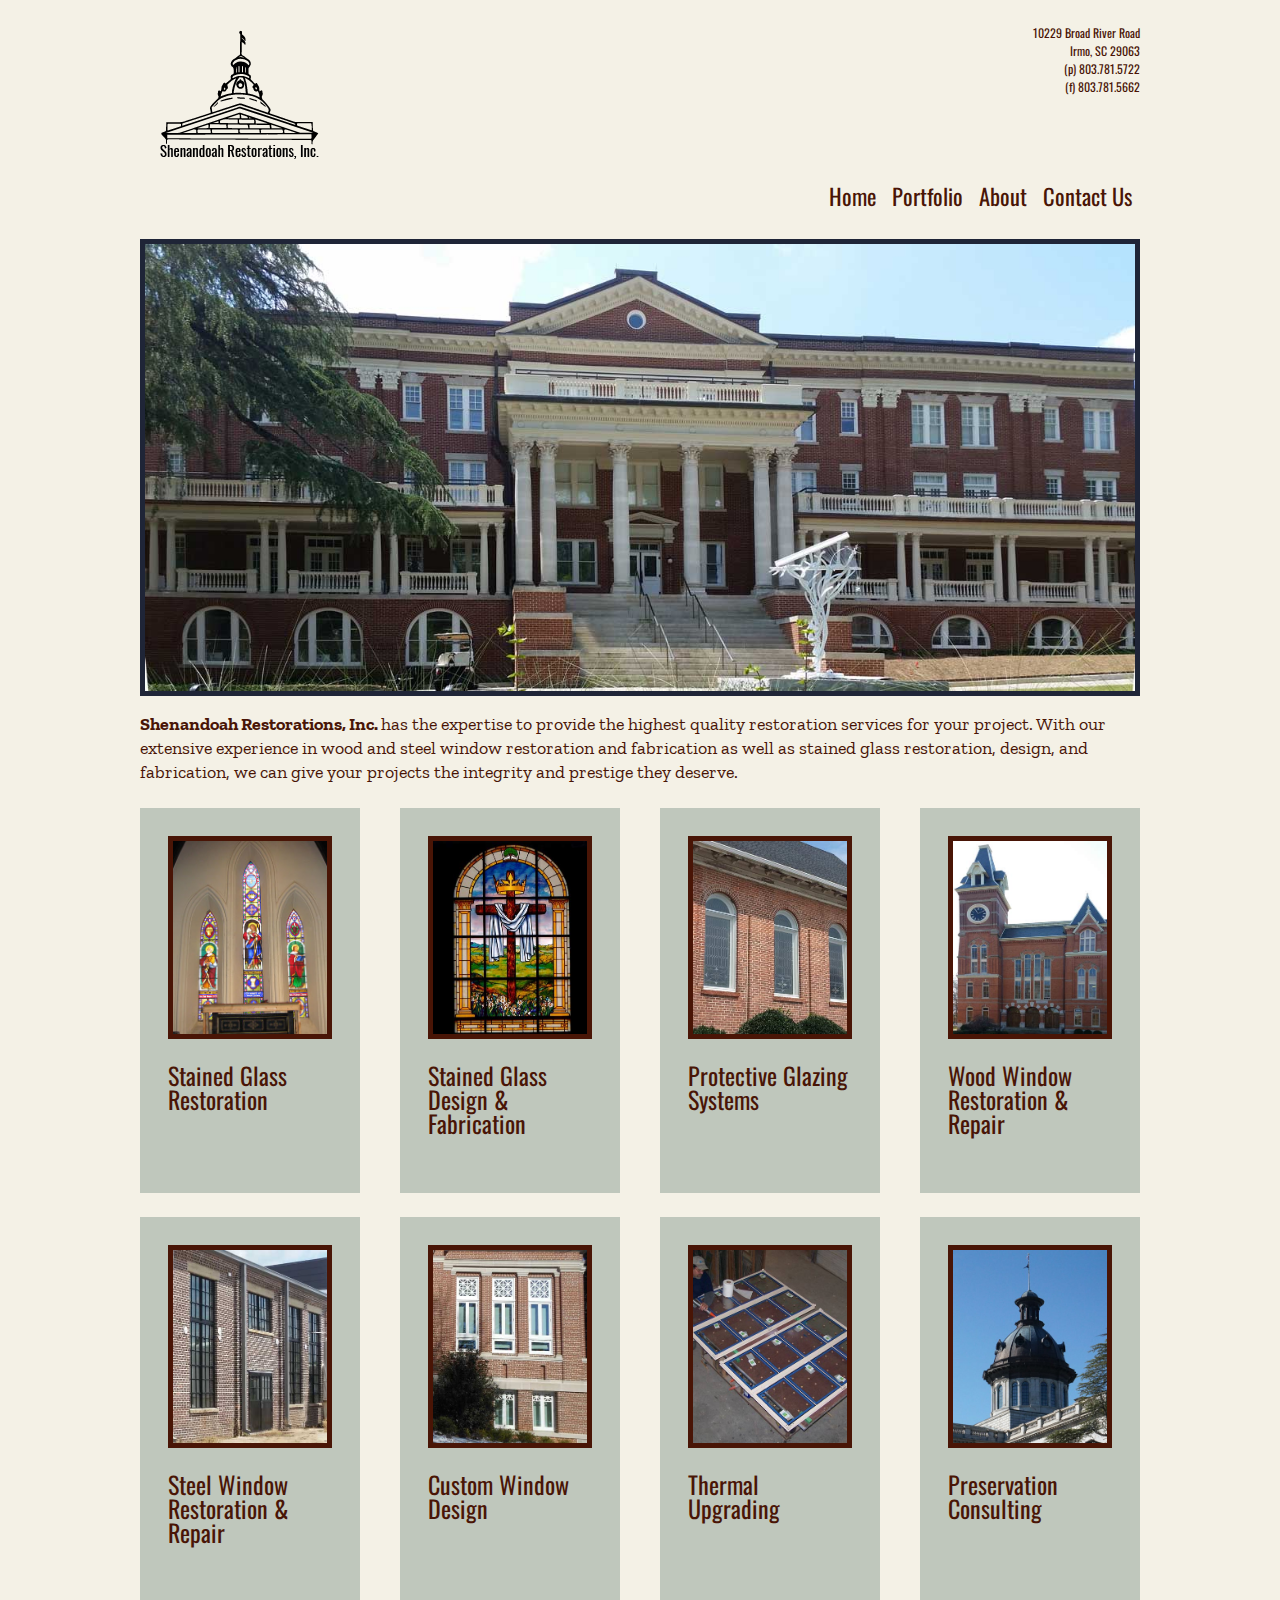
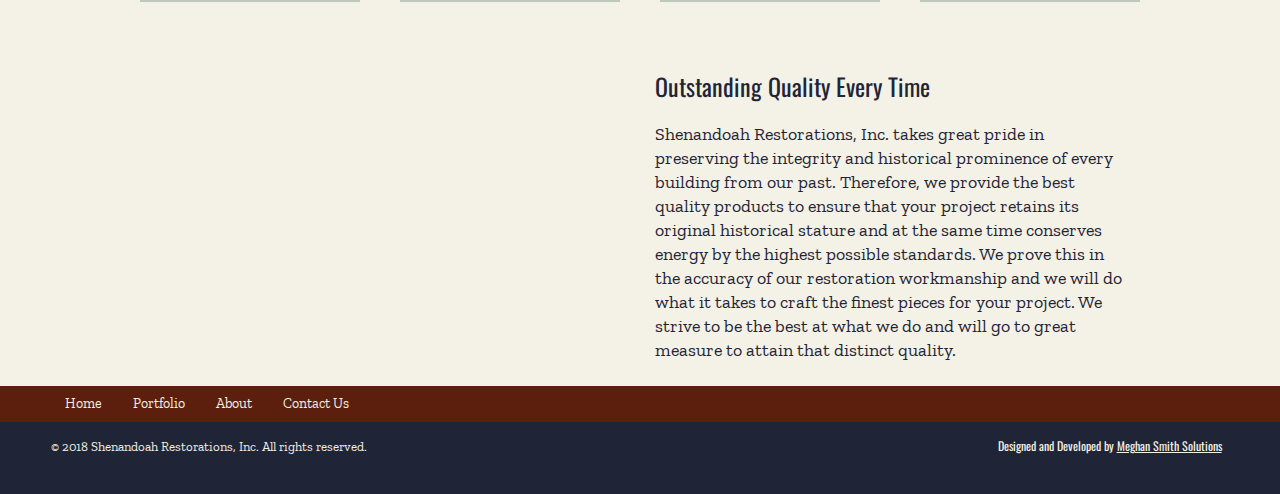
<file: index.html>
<!doctype html>
<html class="no-js" lang="en">
<head> 
    <meta charset="utf-8"> 
    <meta http-equiv="X-UA-Compatible" content="IE=edge">
    <title>Shenandoah Restorations, Inc</title>
    <meta name="description" content="Shenandoah Restorations, Inc. has the expertise to provide the highest quality restoration services.  With extensive experience in stained glass restoration, design, and fabrication, as well as with wood and steel window restoration and fabrication, we can give your projects the integrity and prestige they deserve.">
    <meta name="viewport" content="width=device-width, initial-scale=1">

    <link rel="apple-touch-icon" href="apple-touch-icon.png">
    <link rel="shortcut icon" href="favicon.ico">
    <link rel="image_src" href="/images/thumbnail.png" />

    <link rel="stylesheet" href="css/style.css">
    <script src="js/vendor/modernizr-2.8.3.min.js"></script>
</head>
<body class="home">
    <!--[if lt IE 9]>
        <p class="browserupgrade">You are using an <strong>outdated</strong> browser. Please <a href="http://browsehappy.com/">upgrade your browser</a> to improve your experience.</p>
    <![endif]-->
    <header class="mainHeader">
        <div class="wrapper">
            <div class="container">
                <p>
                10229 Broad River Road<br>Irmo, SC 29063<br>(p) 803.781.5722<br>(f) 803.781.5662
                </p>

                <h1 class="logoReplace"><a href="index.html">Shenandoah Restorations, Inc.</a></h1>
                
            </div>
            
            
            <nav>
                <ul>
                    <h2 class="visuallyHidden">Main Navigation</h2>
                    <li><a href="index.html" id="homeButton">Home</a></li>
                    <li><a href="portfolio.html" id="portfolioButton">Portfolio</a></li>
                    <li><a href="about.html" id="aboutButton">About</a></li>
                    <li><a href="contact-us.html" id="contactButton">Contact Us</a></li>
             
                </ul>
            </nav>

        </div>
    </header>

    <main>
        
        <h2 class="visuallyHidden">body of home page</h2>

        <div class="wrapper">
            <section class="introImage" id="introImage">
                <img src="images/hero.jpg" alt="collection of stained glass projects">
                <p class="introText"><strong>Shenandoah Restorations, Inc. </strong>has the expertise to provide the highest quality restoration services for your project.  With our extensive experience in wood and steel window restoration and fabrication as well as stained glass restoration, design, and fabrication, we can give your projects the integrity and prestige they deserve.</p>
            </section>

            <section class="offerings">
                <a href="stained-glass-restoration.html"  class="zoom">
                    <div class="offeringCard">
                        <img src="images/restoration1.jpg" alt="">
                        <h3>Stained Glass Restoration</h3>
                    </div>
                </a>

                <a href="design-fabrication.html" class="zoom">
                    <div class="offeringCard">
                        <img src="images/fabrication1.jpg" alt="">
                        <h3>Stained Glass Design &amp; Fabrication</h3>
                    </div>
                </a>

                <a href="protective-glazing.html" class="zoom">
                    <div class="offeringCard">
                        <img " src="images/glazing1.jpg" alt="">
                        <h3>Protective  Glazing Systems</h3>
                    </div>
                </a>

                <a href="wood-window-restoration.html" class="zoom">
                    <div class="offeringCard">
                        <img src="images/woodrestoration1.jpg" alt="">
                        <h3>Wood Window Restoration &amp; Repair</h3>
                    </div>
                </a>

                <a href="steel-window-restoration.html" class="zoom">
                    <div class="offeringCard">
                        <img src="images/steelrestoration2.jpg" alt="">
                        <h3>Steel Window Restoration &amp; Repair</h3>
                    </div>
                </a>

                <a href="custom-window-design.html" class="zoom">
                    <div class="offeringCard">
                        <img src="images/custom1.jpg" alt="">
                        <h3>Custom Window Design</h3>
                    </div>
                </a>

                <a href="thermal-upgrading.html" class="zoom">
                    <div class="offeringCard">
                        <img src="images/thermal1.jpg" alt="">
                        <h3>Thermal Upgrading</h3>
                    </div>
                </a>

                <a href="preservation-consulting.html" class="zoom">
                    <div class="offeringCard">
                        <img src="images/preservation1.jpg" alt="">
                        <h3>Preservation Consulting</h3>
                    </div>
                </a>

            </section>   <!-- end of offerings -->

        
            <div class="form">
                <div class="cognito">
                    <script src="https://services.cognitoforms.com/s/03sSTUwOu0mTq1oiOVOINQ"></script>
                    <script>Cognito.load("forms", { id: "1" });</script>
                </div>
            </div>

            <div class="quality">
                <h3>Outstanding Quality Every Time</h3>
                <p>
                    Shenandoah Restorations, Inc. takes great pride in preserving the integrity and historical prominence of every building from our past.  Therefore, we provide the best quality products to ensure that your project retains its original historical stature and at the same time conserves energy by the highest possible standards.  We prove this in the accuracy of our restoration workmanship and we will do what it takes to craft the finest pieces for your project.  We strive to be the best at what we do and will go to great measure to attain that distinct quality.
                </p>
            </div>

            

          </div>  <!-- End of Wrapper -->

      
    </main>
    <footer class="mainFooter">
            <nav>
                <ul>
                    <h2 class="visuallyHidden">Footer Navigation</h2>
                    <li><a href="index.html" id="homeButton">Home</a></li>
                    <li><a href="portfolio.html" id="portfolioButton">Portfolio</a></li>
                    <li><a href="about.html" id="aboutButton">About</a></li>
                    <li><a href="contact-us.html" id="contactButton">Contact Us</a></li>
             
                </ul>
            </nav>
        
    </footer>
    <div class="subFooter">
            <p class="copyright">&copy; 2018 Shenandoah Restorations, Inc.  All rights reserved.</p>
            <p class="attribute">Designed and Developed by <a href="http://meghansmithsolutions.com">Meghan Smith Solutions</a></p>
        </div>

    <!--<script src="//ajax.googleapis.com/ajax/libs/jquery/1.11.2/jquery.min.js"></script>-->
    <script>window.jQuery || document.write('<script src="js/vendor/jquery-1.11.2.min.js"><\/script>')</script>
    <script src="js/plugins.js"></script>
    <script src="js/main.js"></script>

</body>
</html>
</file>
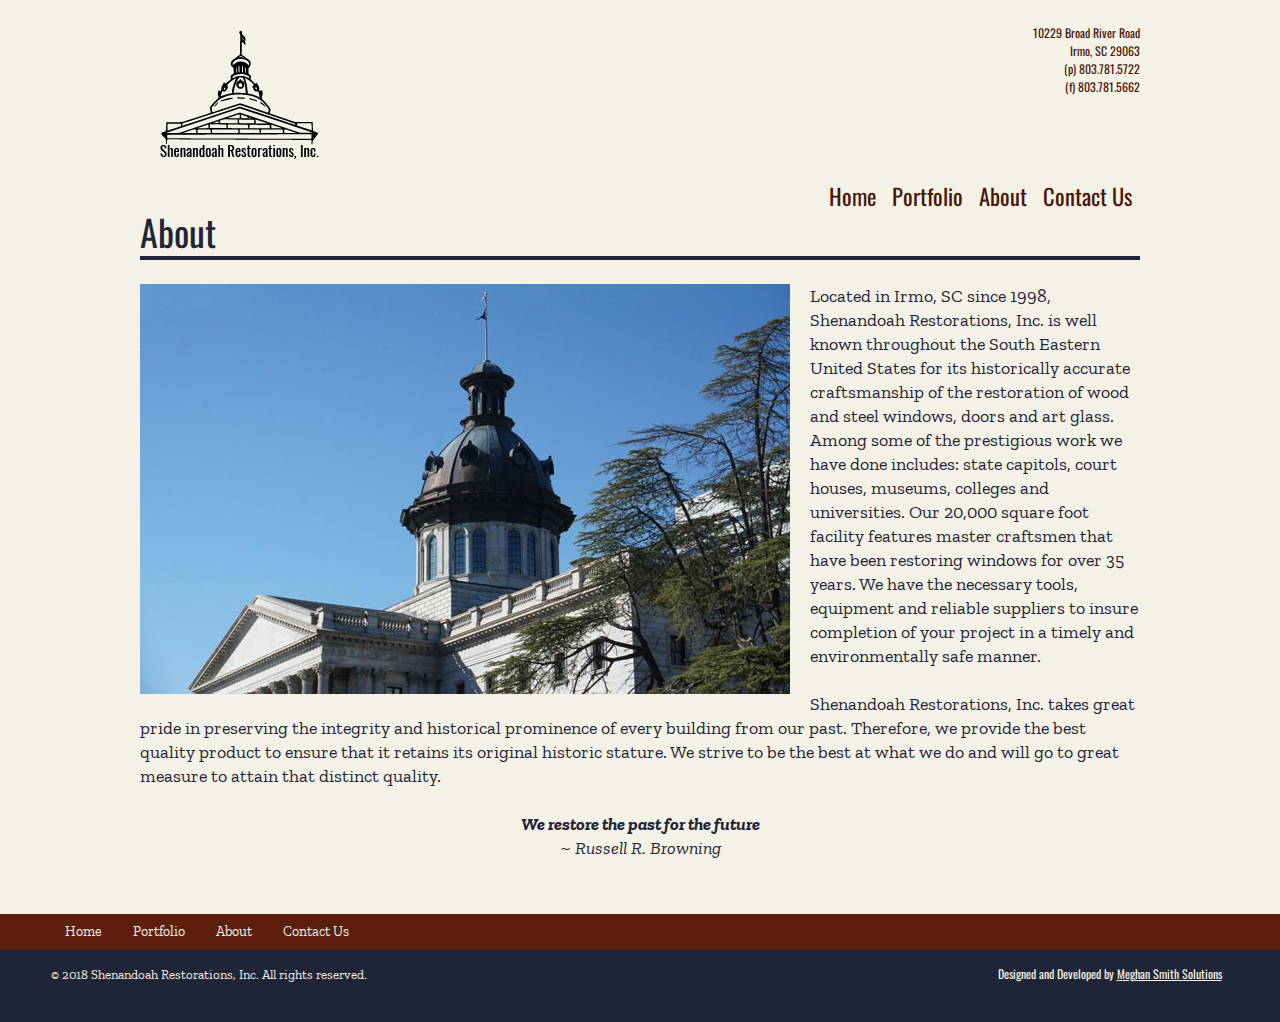
<file: about.html>
<!doctype html>
<html class="no-js" lang="en">
<head> 
    <meta charset="utf-8"> 
    <meta http-equiv="X-UA-Compatible" content="IE=edge">
    <title>About</title>
    <meta name="description" content="Shenandoah Restorations, Inc. has the expertise to provide the highest quality restoration services.  With extensive experience in stained glass restoration, design, and fabrication, as well as with wood and steel window restoration and fabrication, we can give your projects the integrity and prestige they deserve.">
    <meta name="viewport" content="width=device-width, initial-scale=1">

    <link rel="apple-touch-icon" href="apple-touch-icon.png">
    <link rel="shortcut icon" href="favicon.ico">
    <link rel="image_src" href="/images/thumbnail.png" />

    <link rel="stylesheet" href="css/style.css">
    <script src="js/vendor/modernizr-2.8.3.min.js"></script>
</head>
<body class="detail">
    <!--[if lt IE 9]>
        <p class="browserupgrade">You are using an <strong>outdated</strong> browser. Please <a href="http://browsehappy.com/">upgrade your browser</a> to improve your experience.</p>
    <![endif]-->
    <header class="mainHeader">
        <div class="wrapper">
            <div class="container">
                <p>
                10229 Broad River Road<br>Irmo, SC 29063<br>(p) 803.781.5722<br>(f) 803.781.5662
                </p>

                <h1 class="logoReplace"><a href="index.html">Shenandoah Restorations, Inc.</a></h1>
                
            </div>
            
            
            <nav>
                <ul>
                    <h2 class="visuallyHidden">Main Navigation</h2>
                    <li><a href="index.html" id="homeButton">Home</a></li>
                    <li><a  href="portfolio.html" id="portfolioButton">Portfolio</a></li>
                    <li><a  href="about.html" id="aboutButton">About</a></li>
                    <li><a  href="contact-us.html" id="contactButton">Contact Us</a></li>
             
                </ul>
            </nav>

        </div>
    </header>

    <main>
        

        <div class="wrapper">
           <h2>About</h2>
            <div>
                
                 <div class="detailLarge">
                    <img src="images/about2.jpg" alt="Business owners in suits standing in front of a custom stained glass window.">
                    <!-- <p class="explanation">Fort Bragg</p> -->
                </div>
                <div class="description">
                   <p >
                        Located in Irmo, SC since 1998, Shenandoah Restorations, Inc. is well known throughout the South Eastern United States for its historically accurate craftsmanship of the restoration of wood and steel windows, doors and art glass. Among some of the prestigious work we have done includes: state capitols, court houses, museums, colleges and universities. Our 20,000 square foot facility features master craftsmen that have been restoring windows for over 35 years. We have the necessary tools, equipment and reliable suppliers to insure completion of your project in a timely and environmentally safe manner.
                    </p>
                    <p>
                        Shenandoah Restorations, Inc. takes great pride in preserving the integrity and historical prominence of every building from our past. Therefore, we provide the best quality product to ensure that it retains its original historic stature. We strive to be the best at what we do and will go to great measure to attain that distinct quality.
                    </p>
                    <p class="quotation">
                        We restore the past for the future<br><span class="attribution">~ Russell R. Browning</span>
                    </p>
                </div>
            </div>
            <div class="clearfix">  </div>
               <!--  <div class="detailSmall">
                    <img src="images/thermal2.jpg" alt="nearly invisible interior view of secondary glazing.">
                    <p class="explanation">Interior secondary glazing</p>
                </div>
                
                <div class="detailSmall detailLast">
                    <img src="images/custom3.jpg" alt="Top down view of installer sealing insulated glass into window segments">
                    <p class="explanation">Insulated glass in steel windows</p>
                </div> -->
            
            
            
         <!--    <div class="previousNext clearfix">
                
              <a href="thermal-upgrading.html" class="lastProject">&laquo; Thermal Upgrading</a>

           <a href="preservation-consulting.html" class="nextProject">Preservation Consulting &raquo;</a> 
         
            </div>
 -->
            

          </div>  <!-- End of Wrapper -->

      
    </main>
    <footer class="mainFooter clearfix">
            <nav class="cleafix">
                <ul>
                    <h2 class="visuallyHidden">Footer Navigation</h2>
                    <li><a href="index.html" id="homeButton">Home</a></li>
                    <li><a href="portfolio.html" id="portfolioButton">Portfolio</a></li>
                    <li><a href="about.html" id="aboutButton">About</a></li>
                    <li><a href="contact-us.html" id="contactButton">Contact Us</a></li>
             
                </ul>
            </nav>
        
    </footer>
    <div class="subFooter">
            <p class="copyright">&copy; 2018 Shenandoah Restorations, Inc.  All rights reserved.</p>
            <p class="attribute">Designed and Developed by <a href="http://meghansmithsolutions.com">Meghan Smith Solutions</a></p>
        </div>

    <!--<script src="//ajax.googleapis.com/ajax/libs/jquery/1.11.2/jquery.min.js"></script>-->
    <script>window.jQuery || document.write('<script src="js/vendor/jquery-1.11.2.min.js"><\/script>')</script>
    <script src="js/plugins.js"></script>
    <script src="js/main.js"></script>

</body>
</html>
</file>
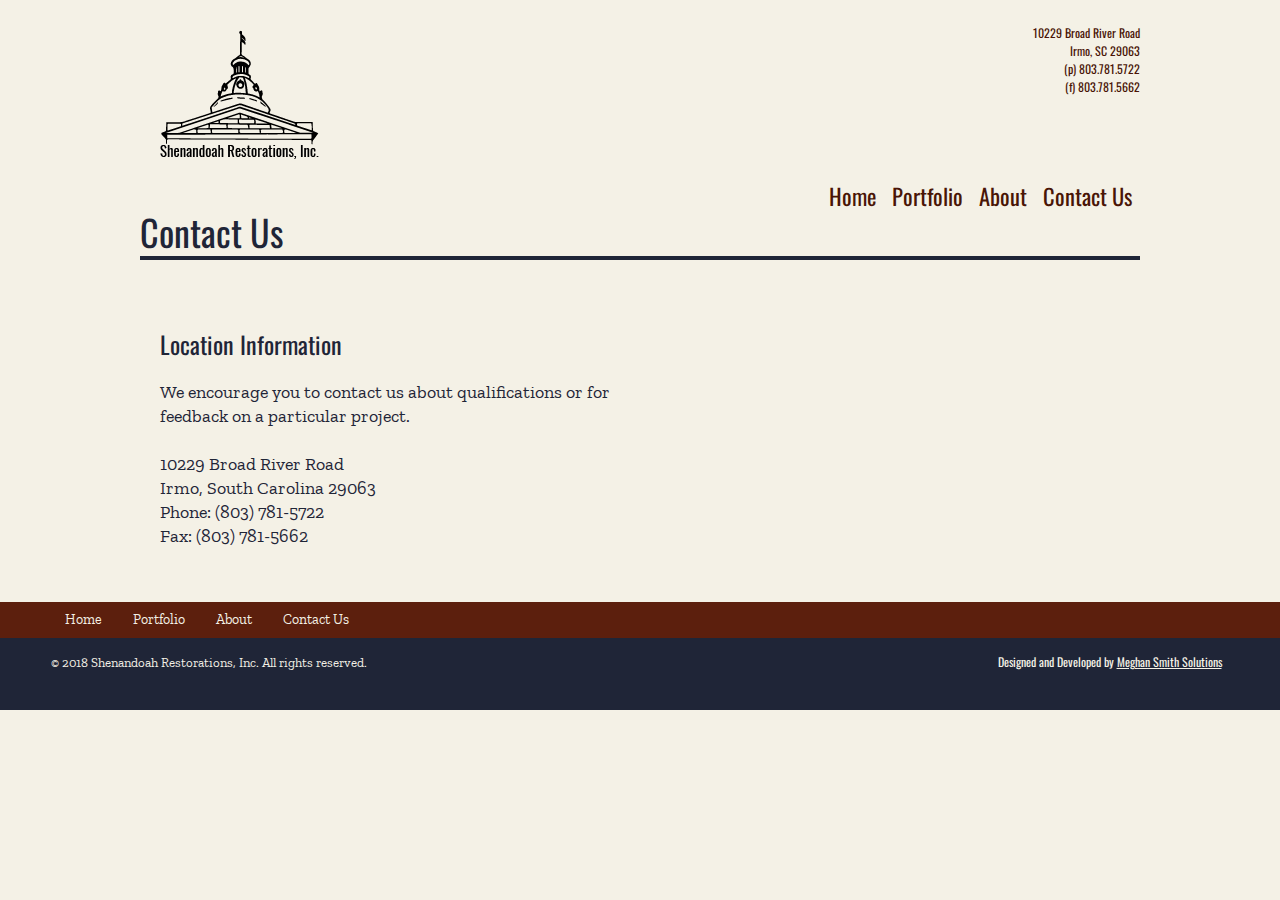
<file: contact-us.html>
<!doctype html>
<html class="no-js" lang="en">
<head> 
    <meta charset="utf-8"> 
    <meta http-equiv="X-UA-Compatible" content="IE=edge">
    <title>Contact Us</title>
    <meta name="description" content="Shenandoah Restorations, Inc. encourages you to contact us about qualifications or for feedback on a particular project.">
    <meta name="viewport" content="width=device-width, initial-scale=1">

    <link rel="apple-touch-icon" href="apple-touch-icon.png">
    <link rel="shortcut icon" href="favicon.ico">
    <link rel="image_src" href="/images/thumbnail.png" />

    <link rel="stylesheet" href="css/style.css">
    <script src="js/vendor/modernizr-2.8.3.min.js"></script>
</head>
<body class="detail">
    <!--[if lt IE 9]>
        <p class="browserupgrade">You are using an <strong>outdated</strong> browser. Please <a href="http://browsehappy.com/">upgrade your browser</a> to improve your experience.</p>
    <![endif]-->
    <header class="mainHeader">
        <div class="wrapper">
            <div class="container">
                <p>
                10229 Broad River Road<br>Irmo, SC 29063<br>(p) 803.781.5722<br>(f) 803.781.5662
                </p>

                <h1 class="logoReplace"><a href="index.html">Shenandoah Restorations, Inc.</a></h1>
                
            </div>
            
            
            <nav>
                <ul>
                    <h2 class="visuallyHidden">Main Navigation</h2>
                    <li><a href="index.html" id="homeButton">Home</a></li>
                    <li><a  href="portfolio.html" id="portfolioButton">Portfolio</a></li>
                    <li><a  href="about.html" id="aboutButton">About</a></li>
                    <li><a  href="contact-us.html" id="contactButton">Contact Us</a></li>
             
                </ul>
            </nav>

        </div>
    </header>

    <main>
        

        <div class="wrapper">
           <h2>Contact Us</h2>
            

            <div class="quality">
                <h3>Location Information</h3>
                <p>
                    We encourage you to contact us about qualifications or for feedback on a particular project. <br>   <br>    
                    10229 Broad River Road <br> Irmo, South Carolina  29063 <br>    Phone:  (803) 781-5722 <br> Fax:  (803) 781-5662
                </p>
            </div>
            <div class="form">
                <div class="cognito">
                    <script src="https://services.cognitoforms.com/s/03sSTUwOu0mTq1oiOVOINQ"></script>
                    <script>Cognito.load("forms", { id: "1" });</script>
                </div>
            </div>
            

          </div>  <!-- End of Wrapper -->

      
    </main>
    <footer class="mainFooter clearfix">
            <nav class="cleafix">
                <ul>
                    <h2 class="visuallyHidden">Footer Navigation</h2>
                    <li><a href="index.html" id="homeButton">Home</a></li>
                    <li><a href="portfolio.html" id="portfolioButton">Portfolio</a></li>
                    <li><a href="about.html" id="aboutButton">About</a></li>
                    <li><a href="contact-us.html" id="contactButton">Contact Us</a></li>
             
                </ul>
            </nav>
        
    </footer>
    <div class="subFooter">
            <p class="copyright">&copy; 2018 Shenandoah Restorations, Inc.  All rights reserved.</p>
            <p class="attribute">Designed and Developed by <a href="http://meghansmithsolutions.com">Meghan Smith Solutions</a></p>
        </div>

    <!--<script src="//ajax.googleapis.com/ajax/libs/jquery/1.11.2/jquery.min.js"></script>-->
    <script>window.jQuery || document.write('<script src="js/vendor/jquery-1.11.2.min.js"><\/script>')</script>
    <script src="js/plugins.js"></script>
    <script src="js/main.js"></script>

</body>
</html>
</file>
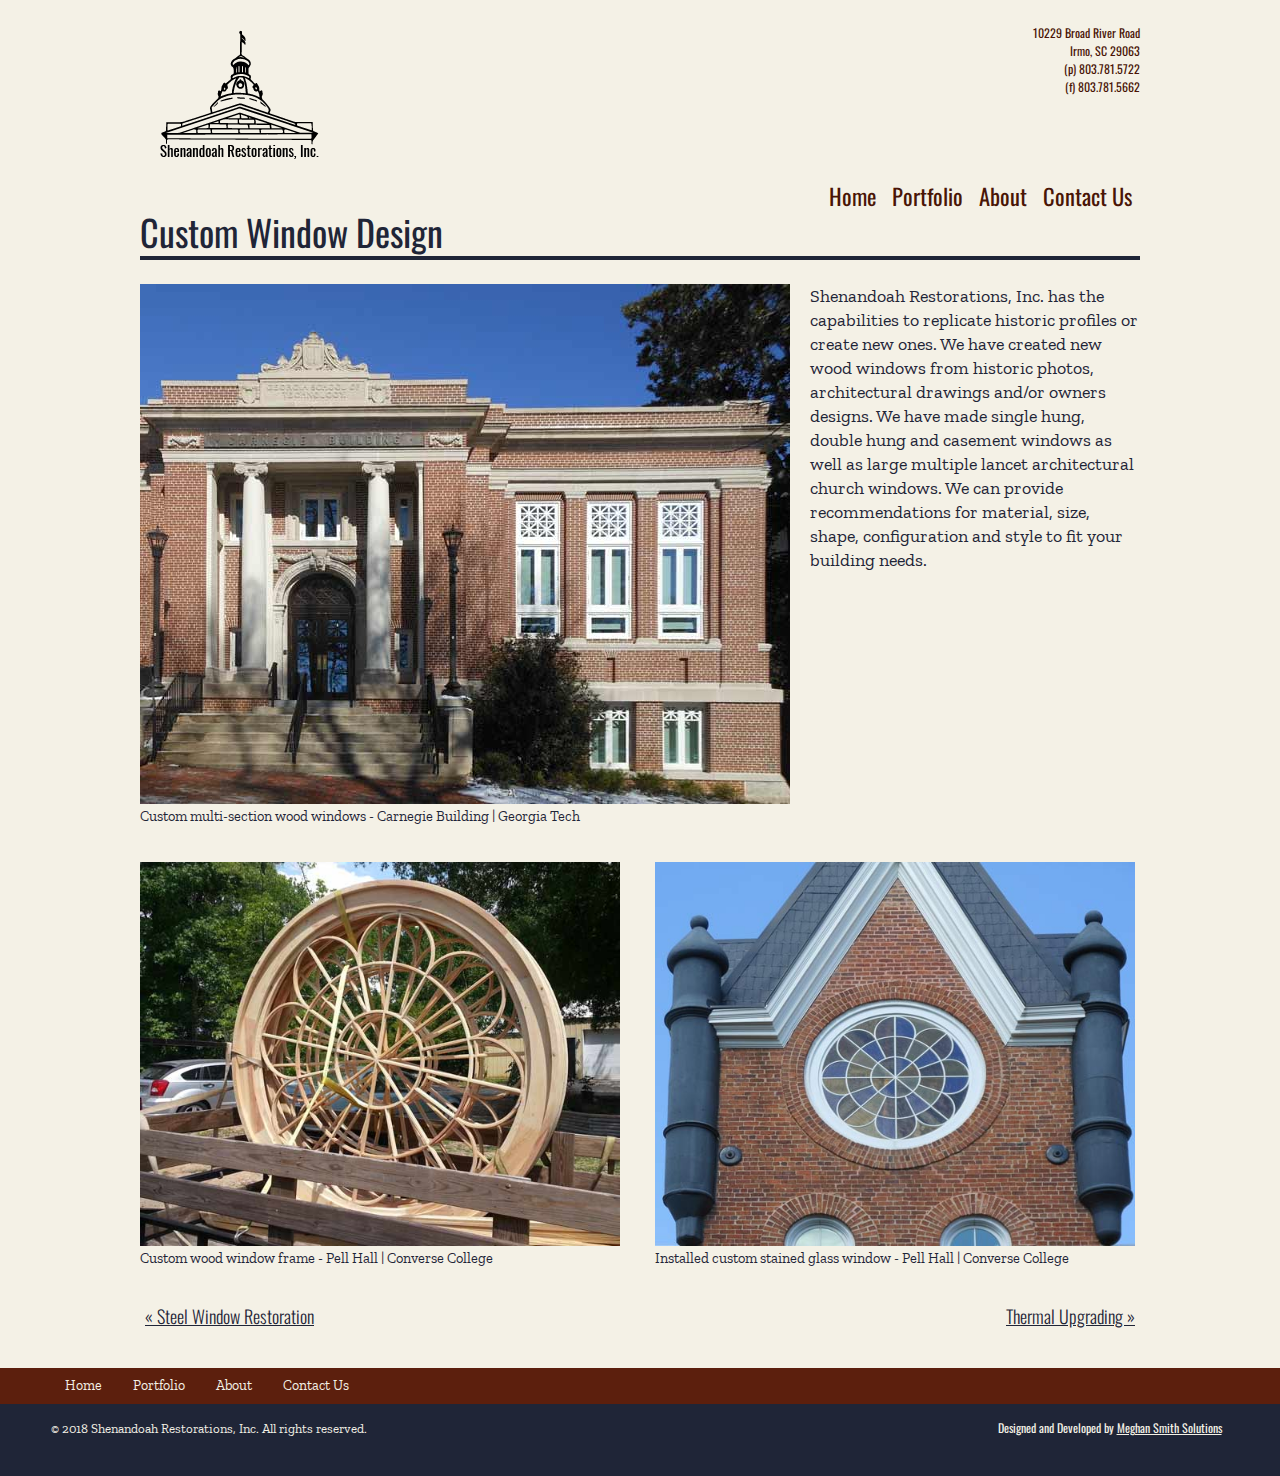
<file: custom-window-design.html>
<!doctype html>
<html class="no-js" lang="en">
<head> 
    <meta charset="utf-8"> 
    <meta http-equiv="X-UA-Compatible" content="IE=edge">
    <title>Custom Window Design</title>
    <meta name="description" content="Shenandoah Restorations, Inc. can create an original profile and replicate an existing profile or design.  We can provide recommendations to make your windows perfect for your unique project.">
    <meta name="viewport" content="width=device-width, initial-scale=1">

    <link rel="apple-touch-icon" href="apple-touch-icon.png">
    <link rel="shortcut icon" href="favicon.ico">
    <link rel="image_src" href="/images/thumbnail.png" />

    <link rel="stylesheet" href="css/style.css">
    <script src="js/vendor/modernizr-2.8.3.min.js"></script>
</head>
<body class="detail">
    <!--[if lt IE 9]>
        <p class="browserupgrade">You are using an <strong>outdated</strong> browser. Please <a href="http://browsehappy.com/">upgrade your browser</a> to improve your experience.</p>
    <![endif]-->
    <header class="mainHeader">
        <div class="wrapper">
            <div class="container">
                <p>
                10229 Broad River Road<br>Irmo, SC 29063<br>(p) 803.781.5722<br>(f) 803.781.5662
                </p>

                <h1 class="logoReplace"><a href="index.html">Shenandoah Restorations, Inc.</a></h1>
                
            </div>
            
            
            <nav>
                <ul>
                    <h2 class="visuallyHidden">Main Navigation</h2>
                    <li><a href="index.html" id="homeButton">Home</a></li>
                    <li><a  href="portfolio.html" id="portfolioButton">Portfolio</a></li>
                    <li><a  href="about.html" id="aboutButton">About</a></li>
                    <li><a  href="contact-us.html" id="contactButton">Contact Us</a></li>
             
                </ul>
            </nav>

        </div>
    </header>

    <main>
        

        <div class="wrapper">
           <h2>Custom Window Design</h2>
            <div>
                
                <div class="detailLarge">
                    <img src="images/custom4.jpg" alt="View of exterior of building.  Stained glass window design is visible through clear glass protective exterior layer">
                    <p class="explanation">Custom multi-section wood windows - Carnegie Building | Georgia Tech</p>
                </div>
               <p class="description">
                    Shenandoah Restorations, Inc. has the capabilities to replicate historic profiles or create new ones. We have created new wood windows from historic photos, architectural drawings and/or owners designs. We have made single hung, double hung and casement windows as well as large multiple lancet architectural church windows. We can provide recommendations for material, size, shape, configuration and style to fit your building needs.  
                </p>
            </div>
               
                <div class="detailSmall">
                    <img src="images/custom2.jpg" alt="7 foot diameter round wooden window frames, loaded on a trailer for delivery.  ">
                    <p class="explanation">Custom wood window frame - Pell Hall | Converse College</p>
                </div>
                
                <div class="detailSmall detailLast">
                    <img src="images/custom3.jpg" alt="Exterior view of installed custom window.  Large diameter with swooping geometric pattern and stained glass.">
                    <p class="explanation">Installed custom stained glass window - Pell Hall | Converse College</p>
                </div>
            
            
            
            <div class="previousNext clearfix">
                
              <a href="steel-window-restoration.html" class="lastProject">&laquo; Steel Window Restoration</a>

              <a href="thermal-upgrading.html" class="nextProject">Thermal Upgrading &raquo;</a>
         
            </div>

            

          </div>  <!-- End of Wrapper -->

      
    </main>
    <footer class="mainFooter">
            <nav>
                <ul>
                    <h2 class="visuallyHidden">Footer Navigation</h2>
                    <li><a href="index.html" id="homeButton">Home</a></li>
                    <li><a href="portfolio.html" id="portfolioButton">Portfolio</a></li>
                    <li><a href="about.html" id="aboutButton">About</a></li>
                    <li><a href="contact-us.html" id="contactButton">Contact Us</a></li>
             
                </ul>
            </nav>
        
    </footer>
    <div class="subFooter">
            <p class="copyright">&copy; 2018 Shenandoah Restorations, Inc.  All rights reserved.</p>
            <p class="attribute">Designed and Developed by <a href="http://meghansmithsolutions.com">Meghan Smith Solutions</a></p>
        </div>

    <!--<script src="//ajax.googleapis.com/ajax/libs/jquery/1.11.2/jquery.min.js"></script>-->
    <script>window.jQuery || document.write('<script src="js/vendor/jquery-1.11.2.min.js"><\/script>')</script>
    <script src="js/plugins.js"></script>
    <script src="js/main.js"></script>

</body>
</html>
</file>
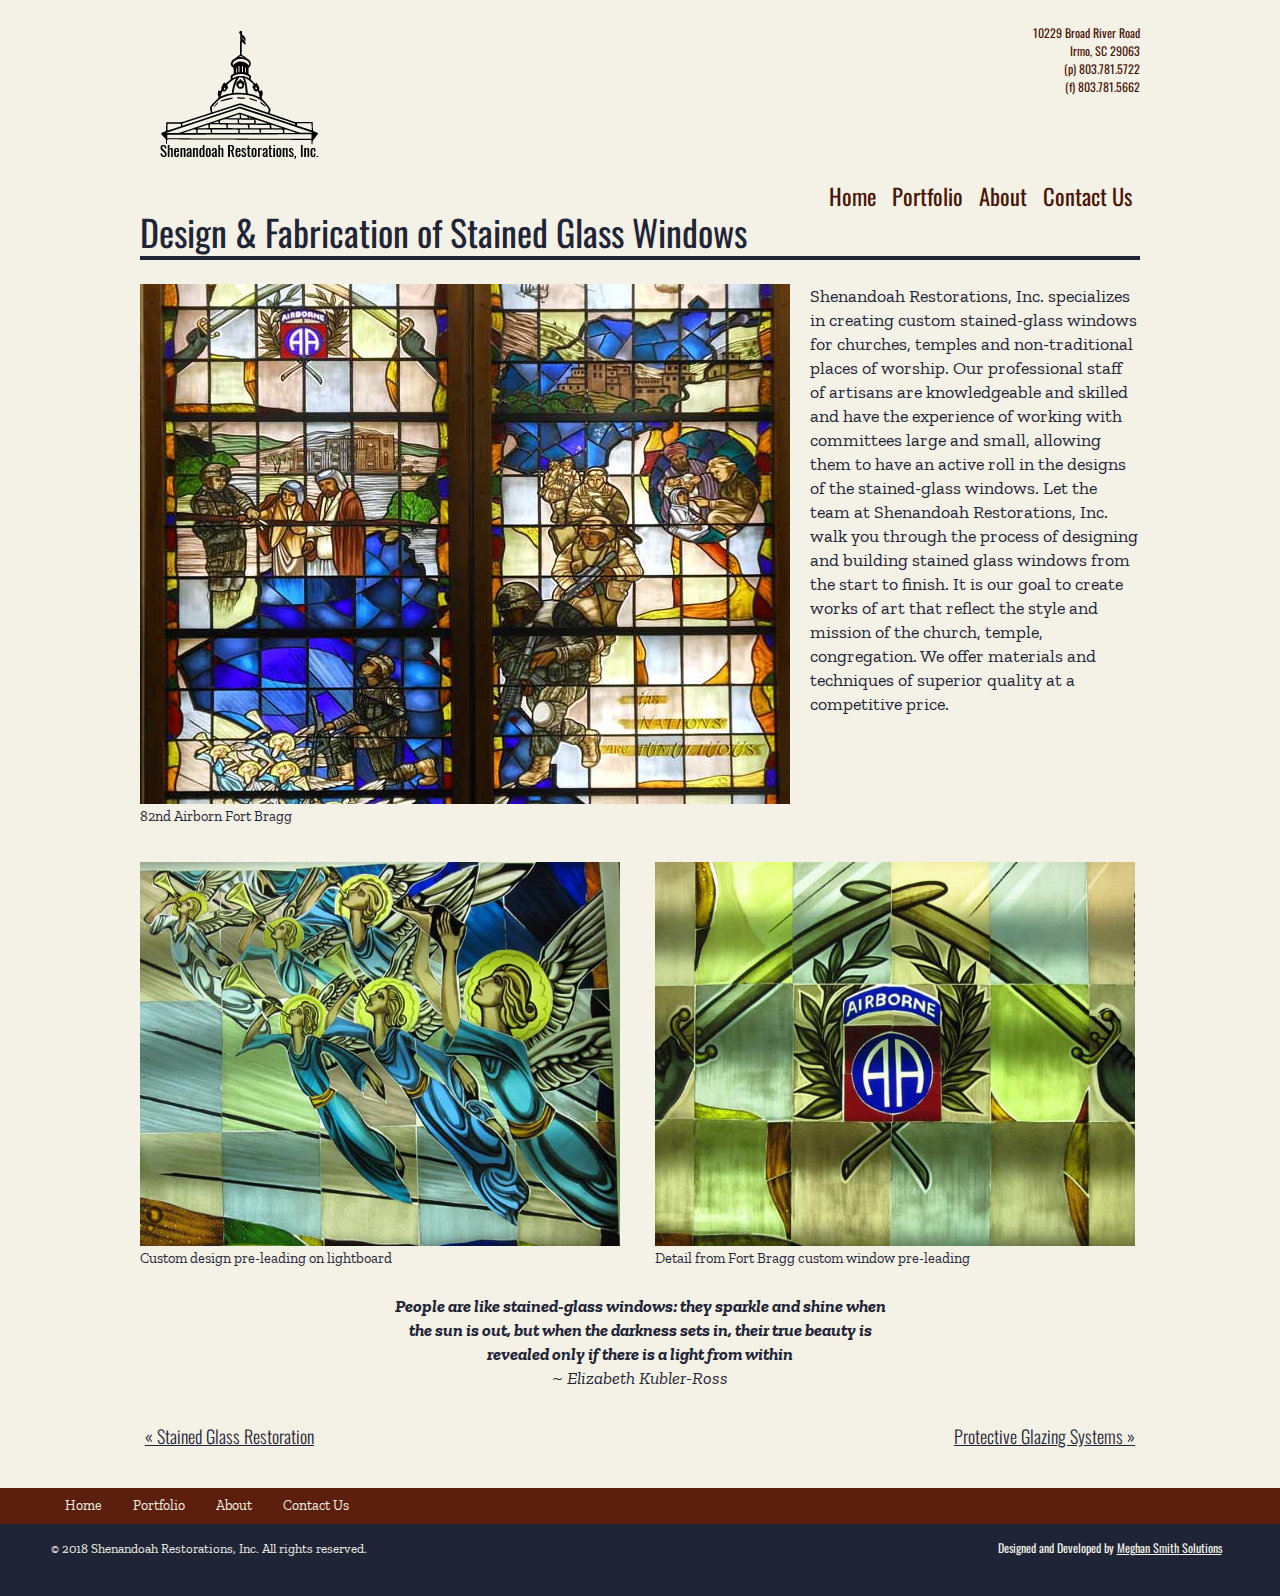
<file: design-fabrication.html>
<!doctype html>
<html class="no-js" lang="en">
<head> 
    <meta charset="utf-8"> 
    <meta http-equiv="X-UA-Compatible" content="IE=edge">
    <title>Design &amp; Fabrication</title>
    <meta name="description" content="If your project needs new Stained Glass Windows, Shenandoah Restorations, Inc. can design, fabricate, and install windows you’ll love.  We can create original artwork and replicate an existing style or design.">
    <meta name="viewport" content="width=device-width, initial-scale=1">

    <link rel="apple-touch-icon" href="apple-touch-icon.png">
    <link rel="shortcut icon" href="favicon.ico">
    <link rel="image_src" href="/images/thumbnail.png" />

    <link rel="stylesheet" href="css/style.css">
    <script src="js/vendor/modernizr-2.8.3.min.js"></script>
</head>
<body class="detail">
    <!--[if lt IE 9]>
        <p class="browserupgrade">You are using an <strong>outdated</strong> browser. Please <a href="http://browsehappy.com/">upgrade your browser</a> to improve your experience.</p>
    <![endif]-->
    <header class="mainHeader">
        <div class="wrapper">
            <div class="container">
                <p>
                10229 Broad River Road<br>Irmo, SC 29063<br>(p) 803.781.5722<br>(f) 803.781.5662
                </p>

                <h1 class="logoReplace"><a href="index.html">Shenandoah Restorations, Inc.</a></h1>
                
            </div>
            
            
            <nav>
                <ul>
                    <h2 class="visuallyHidden">Main Navigation</h2>
                    <li><a href="index.html" id="homeButton">Home</a></li>
                    <li><a  href="portfolio.html" id="portfolioButton">Portfolio</a></li>
                    <li><a  href="about.html" id="aboutButton">About</a></li>
                    <li><a  href="contact-us.html" id="contactButton">Contact Us</a></li>
             
                </ul>
            </nav>

        </div>
    </header>

    <main>

        <div class="wrapper">
           <h2>Design &amp; Fabrication of Stained Glass Windows</h2>
            <div class="detailLarge">
                <img src="images/fabrication4.jpg" alt="Stained glass window with the Airborn logo, helicopters, angels, and men in uniform">
                <p class="explanation">82nd Airborn Fort Bragg</p>
            </div>
           <p class="description">
               Shenandoah Restorations, Inc. specializes in creating custom stained-glass windows for churches, temples and non-traditional places of worship. Our professional staff of artisans are knowledgeable and skilled and have the experience of working with committees large and small, allowing them to have an active roll in the designs of the stained-glass windows. Let the team at Shenandoah Restorations, Inc. walk you through the process of designing and building stained glass windows from the start to finish. It is our goal to create works of art that reflect the style and mission of the church, temple, congregation. We offer materials and techniques of superior quality at a competitive price.
            </p>
            <div class="detailSmall">
                <img src="images/fabrication2.jpg" alt="pieces of a stained glass window laid on a worktable to be re-leaded">
                <p class="explanation">Custom design pre-leading on lightboard</p>
            </div>
            
            <div class="detailSmall detailLast">
                <img src="images/fabrication3.jpg" alt="Pieces of stained glass window laid out on light table - detail of angels in blue with trumpets">
                <p class="explanation">Detail from Fort Bragg custom window pre-leading</p>
            </div>
             
            <p class="quotation">
                People are like stained-glass windows: they sparkle and shine when the sun is out, but when the darkness sets in, their true beauty is revealed only if there is a light from within<br><span class="attribution">~ Elizabeth Kubler-Ross</span>
            </p>
            
            <div class="previousNext clearfix">
                
              <a href="stained-glass-restoration.html" class="lastProject">&laquo; Stained Glass Restoration</a>

              <a href="protective-glazing.html" class="nextProject">Protective Glazing Systems &raquo;</a>
         
            </div>

            

          </div>  <!-- End of Wrapper -->

      
    </main>
    <footer class="mainFooter">
            <nav>
                <ul>
                    <h2 class="visuallyHidden">Footer Navigation</h2>
                    <li><a href="index.html" id="homeButton">Home</a></li>
                    <li><a href="portfolio.html" id="portfolioButton">Portfolio</a></li>
                    <li><a href="about.html" id="aboutButton">About</a></li>
                    <li><a href="contact-us.html" id="contactButton">Contact Us</a></li>
             
                </ul>
            </nav>
        
    </footer>
    <div class="subFooter">
            <p class="copyright">&copy; 2018 Shenandoah Restorations, Inc.  All rights reserved.</p>
            <p class="attribute">Designed and Developed by <a href="http://meghansmithsolutions.com">Meghan Smith Solutions</a></p>
        </div>

    <!--<script src="//ajax.googleapis.com/ajax/libs/jquery/1.11.2/jquery.min.js"></script>-->
    <script>window.jQuery || document.write('<script src="js/vendor/jquery-1.11.2.min.js"><\/script>')</script>
    <script src="js/plugins.js"></script>
    <script src="js/main.js"></script>

</body>
</html>
</file>
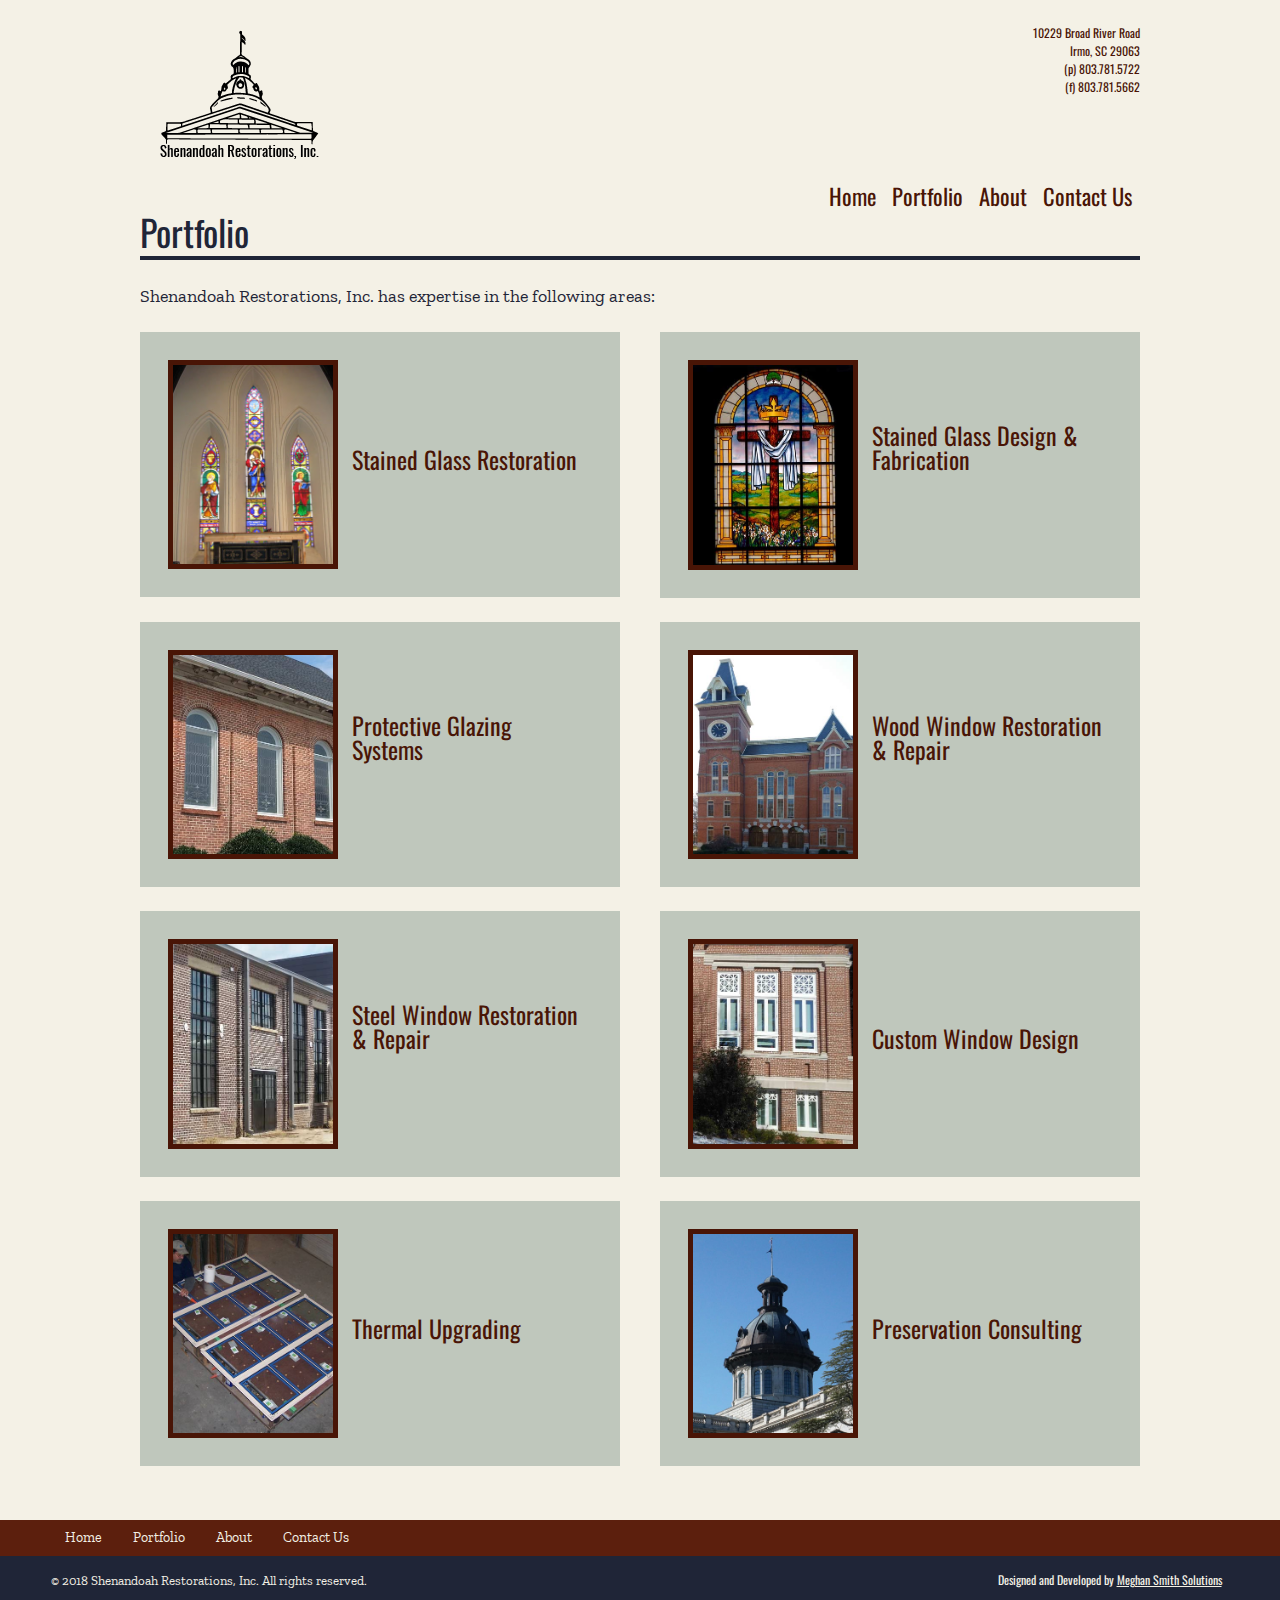
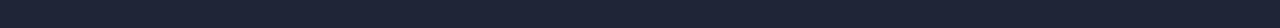
<file: portfolio.html>
<!doctype html>
<html class="no-js" lang="en">
<head> 
    <meta charset="utf-8"> 
    <meta http-equiv="X-UA-Compatible" content="IE=edge">
    <title>SRI - Portfolio</title>
    <meta name="description" content="Shenandoah Restorations, Inc. has the expertise to provide the highest quality restoration services.  With extensive experience in stained glass restoration, design, and fabrication, as well as with wood and steel window restoration and fabrication, we can give your projects the integrity and prestige they deserve.">
    <meta name="viewport" content="width=device-width, initial-scale=1">

    <link rel="apple-touch-icon" href="apple-touch-icon.png">
    <link rel="shortcut icon" href="favicon.ico">
    <link rel="image_src" href="/images/thumbnail.png" />

    <link rel="stylesheet" href="css/style.css">
    <script src="js/vendor/modernizr-2.8.3.min.js"></script>
</head>
<body class="detail">
    <!--[if lt IE 9]>
        <p class="browserupgrade">You are using an <strong>outdated</strong> browser. Please <a href="http://browsehappy.com/">upgrade your browser</a> to improve your experience.</p>
    <![endif]-->
    <header class="mainHeader">
        <div class="wrapper">
            <div class="container">
                <p>
                10229 Broad River Road<br>Irmo, SC 29063<br>(p) 803.781.5722<br>(f) 803.781.5662
                </p>

                <h1 class="logoReplace"><a href="index.html">Shenandoah Restorations, Inc.</a></h1>
                
            </div>
            
            
            <nav>
                <ul>
                    <h2 class="visuallyHidden">Main Navigation</h2>
                    <li><a href="index.html" id="homeButton">Home</a></li>
                    <li><a href="portfolio.html" id="portfolioButton">Portfolio</a></li>
                    <li><a href="about.html" id="aboutButton">About</a></li>
                    <li><a href="contact-us.html" id="contactButton">Contact Us</a></li>
             
                </ul>
            </nav>

        </div>
    </header>

    <main>
        
        <h2 class="visuallyHidden">body of home page</h2>

        <div class="wrapper portfolio">
           
           <h2>Portfolio</h2>
           <p>
               Shenandoah Restorations, Inc. has expertise in the following areas:
           </p>

        <section class="offerings">
                <a href="stained-glass-restoration.html"  class="zoom">
                    <div class="offeringCard">
                        <img src="images/restoration1.jpg" alt="">
                        <h3>Stained Glass Restoration</h3>
                    </div>
                </a>

                <a href="design-fabrication.html" class="zoom">
                    <div class="offeringCard">
                        <img src="images/fabrication1.jpg" alt="">
                        <h3>Stained Glass Design &amp; Fabrication</h3>
                    </div>
                </a>

                <a href="protective-glazing.html" class="zoom">
                    <div class="offeringCard">
                        <img " src="images/glazing1.jpg" alt="">
                        <h3>Protective  Glazing Systems</h3>
                    </div>
                </a>

                <a href="wood-window-restoration.html" class="zoom">
                    <div class="offeringCard">
                        <img src="images/woodrestoration1.jpg" alt="">
                        <h3>Wood Window Restoration &amp; Repair</h3>
                    </div>
                </a>

                <a href="steel-window-restoration.html" class="zoom">
                    <div class="offeringCard">
                        <img src="images/steelrestoration2.jpg" alt="">
                        <h3>Steel Window Restoration &amp; Repair</h3>
                    </div>
                </a>

                <a href="custom-window-design.html" class="zoom">
                    <div class="offeringCard">
                        <img src="images/custom1.jpg" alt="">
                        <h3>Custom Window Design</h3>
                    </div>
                </a>

                <a href="thermal-upgrading.html" class="zoom">
                    <div class="offeringCard">
                        <img src="images/thermal1.jpg" alt="">
                        <h3>Thermal Upgrading</h3>
                    </div>
                </a>

                <a href="preservation-consulting.html" class="zoom">
                    <div class="offeringCard">
                        <img src="images/preservation1.jpg" alt="">
                        <h3>Preservation Consulting</h3>
                    </div>
                </a>

            </section>   <!-- end of offerings -->
       

            

          </div>  <!-- End of Wrapper -->

      
    </main>
    <footer class="mainFooter">
            <nav>
                <ul>
                    <h2 class="visuallyHidden">Footer Navigation</h2>
                    <li><a href="index.html" id="homeButton">Home</a></li>
                    <li><a href="portfolio.html" id="portfolioButton">Portfolio</a></li>
                    <li><a href="about.html" id="aboutButton">About</a></li>
                    <li><a href="contact-us.html" id="contactButton">Contact Us</a></li>
             
                </ul>
            </nav>
        
    </footer>
    <div class="subFooter">
            <p class="copyright">&copy; 2018 Shenandoah Restorations, Inc.  All rights reserved.</p>
            <p class="attribute">Designed and Developed by <a href="http://meghansmithsolutions.com">Meghan Smith Solutions</a></p>
        </div>

    <!--<script src="//ajax.googleapis.com/ajax/libs/jquery/1.11.2/jquery.min.js"></script>-->
    <script>window.jQuery || document.write('<script src="js/vendor/jquery-1.11.2.min.js"><\/script>')</script>
    <script src="js/plugins.js"></script>
    <script src="js/main.js"></script>

</body>
</html>
</file>
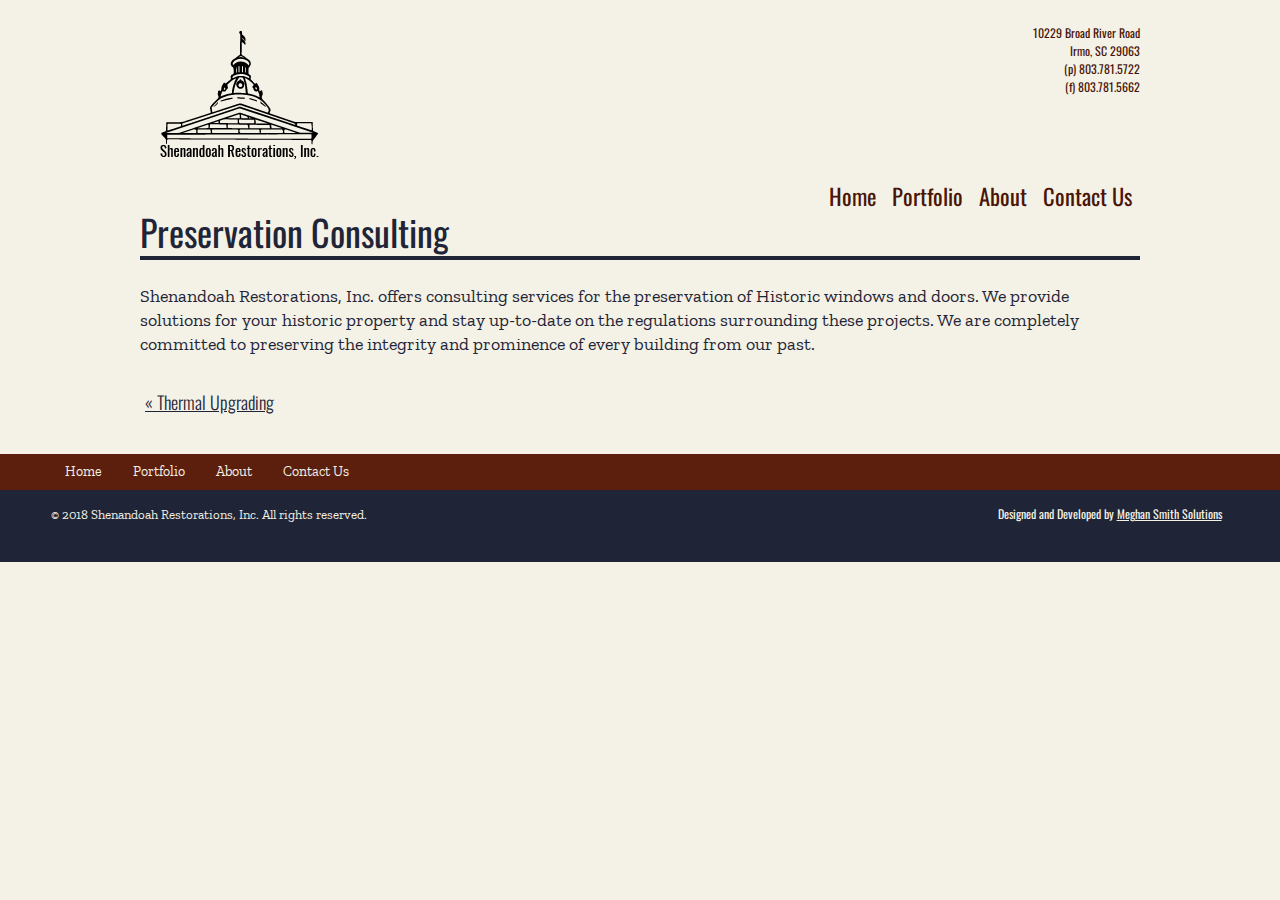
<file: preservation-consulting.html>
<!doctype html>
<html class="no-js" lang="en">
<head> 
    <meta charset="utf-8"> 
    <meta http-equiv="X-UA-Compatible" content="IE=edge">
    <title>Shenandoah Restorations, Inc</title>
    <meta name="description" content="Shenandoah Restorations, Inc. has the expertise to provide the highest quality restoration services.  With extensive experience in stained glass restoration, design, and fabrication, as well as with wood and steel window restoration and fabrication, we can give your projects the integrity and prestige they deserve.">
    <meta name="viewport" content="width=device-width, initial-scale=1">

    <link rel="apple-touch-icon" href="apple-touch-icon.png">
    <link rel="shortcut icon" href="favicon.ico">
    <link rel="image_src" href="/images/thumbnail.png" />

    <link rel="stylesheet" href="css/style.css">
    <script src="js/vendor/modernizr-2.8.3.min.js"></script>
</head>
<body class="detail">
    <!--[if lt IE 9]>
        <p class="browserupgrade">You are using an <strong>outdated</strong> browser. Please <a href="http://browsehappy.com/">upgrade your browser</a> to improve your experience.</p>
    <![endif]-->
    <header class="mainHeader">
        <div class="wrapper">
            <div class="container">
                <p>
                10229 Broad River Road<br>Irmo, SC 29063<br>(p) 803.781.5722<br>(f) 803.781.5662
                </p>

                <h1 class="logoReplace"><a href="index.html">Shenandoah Restorations, Inc.</a></h1>
                
            </div>
            
            
            <nav>
                <ul>
                    <h2 class="visuallyHidden">Main Navigation</h2>
                    <li><a href="index.html" id="homeButton">Home</a></li>
                    <li><a  href="portfolio.html" id="portfolioButton">Portfolio</a></li>
                    <li><a  href="about.html" id="aboutButton">About</a></li>
                    <li><a  href="contact-us.html" id="contactButton">Contact Us</a></li>
             
                </ul>
            </nav>

        </div>
    </header>

    <main>
        

        <div class="wrapper">
           <h2>Preservation Consulting</h2>
            <div>
                
                <!-- <div class="detailLarge">
                    <img src="images/thermal3.jpg" alt="Interior view of window with nearly invisible secondary glazing">
                    <p class="explanation">Interior Secondary Glazing</p>
                </div> -->
               <p class="description">
                    Shenandoah Restorations, Inc. offers consulting services for the preservation of Historic windows and doors. We provide solutions for your historic property and stay up-to-date on the regulations surrounding these projects. We are completely committed to preserving the integrity and prominence of every building from our past. 
                </p>
            </div>
               <!--  <div class="detailSmall">
                    <img src="images/thermal2.jpg" alt="nearly invisible interior view of secondary glazing.">
                    <p class="explanation">Interior secondary glazing</p>
                </div>
                
                <div class="detailSmall detailLast">
                    <img src="images/custom3.jpg" alt="Top down view of installer sealing insulated glass into window segments">
                    <p class="explanation">Insulated glass in steel windows</p>
                </div> -->
            
            
            
            <div class="previousNext clearfix">
                
              <a href="thermal-upgrading.html" class="lastProject">&laquo; Thermal Upgrading</a>

              <!-- <a href="preservation-consulting.html" class="nextProject">Preservation Consulting &raquo;</a> -->
         
            </div>

            

          </div>  <!-- End of Wrapper -->

      
    </main>
    <footer class="mainFooter">
            <nav>
                <ul>
                    <h2 class="visuallyHidden">Footer Navigation</h2>
                    <li><a href="index.html" id="homeButton">Home</a></li>
                    <li><a href="portfolio.html" id="portfolioButton">Portfolio</a></li>
                    <li><a href="about.html" id="aboutButton">About</a></li>
                    <li><a href="contact-us.html" id="contactButton">Contact Us</a></li>
             
                </ul>
            </nav>
        
    </footer>
    <div class="subFooter">
            <p class="copyright">&copy; 2018 Shenandoah Restorations, Inc.  All rights reserved.</p>
            <p class="attribute">Designed and Developed by <a href="http://meghansmithsolutions.com">Meghan Smith Solutions</a></p>
        </div>

    <!--<script src="//ajax.googleapis.com/ajax/libs/jquery/1.11.2/jquery.min.js"></script>-->
    <script>window.jQuery || document.write('<script src="js/vendor/jquery-1.11.2.min.js"><\/script>')</script>
    <script src="js/plugins.js"></script>
    <script src="js/main.js"></script>

</body>
</html>
</file>
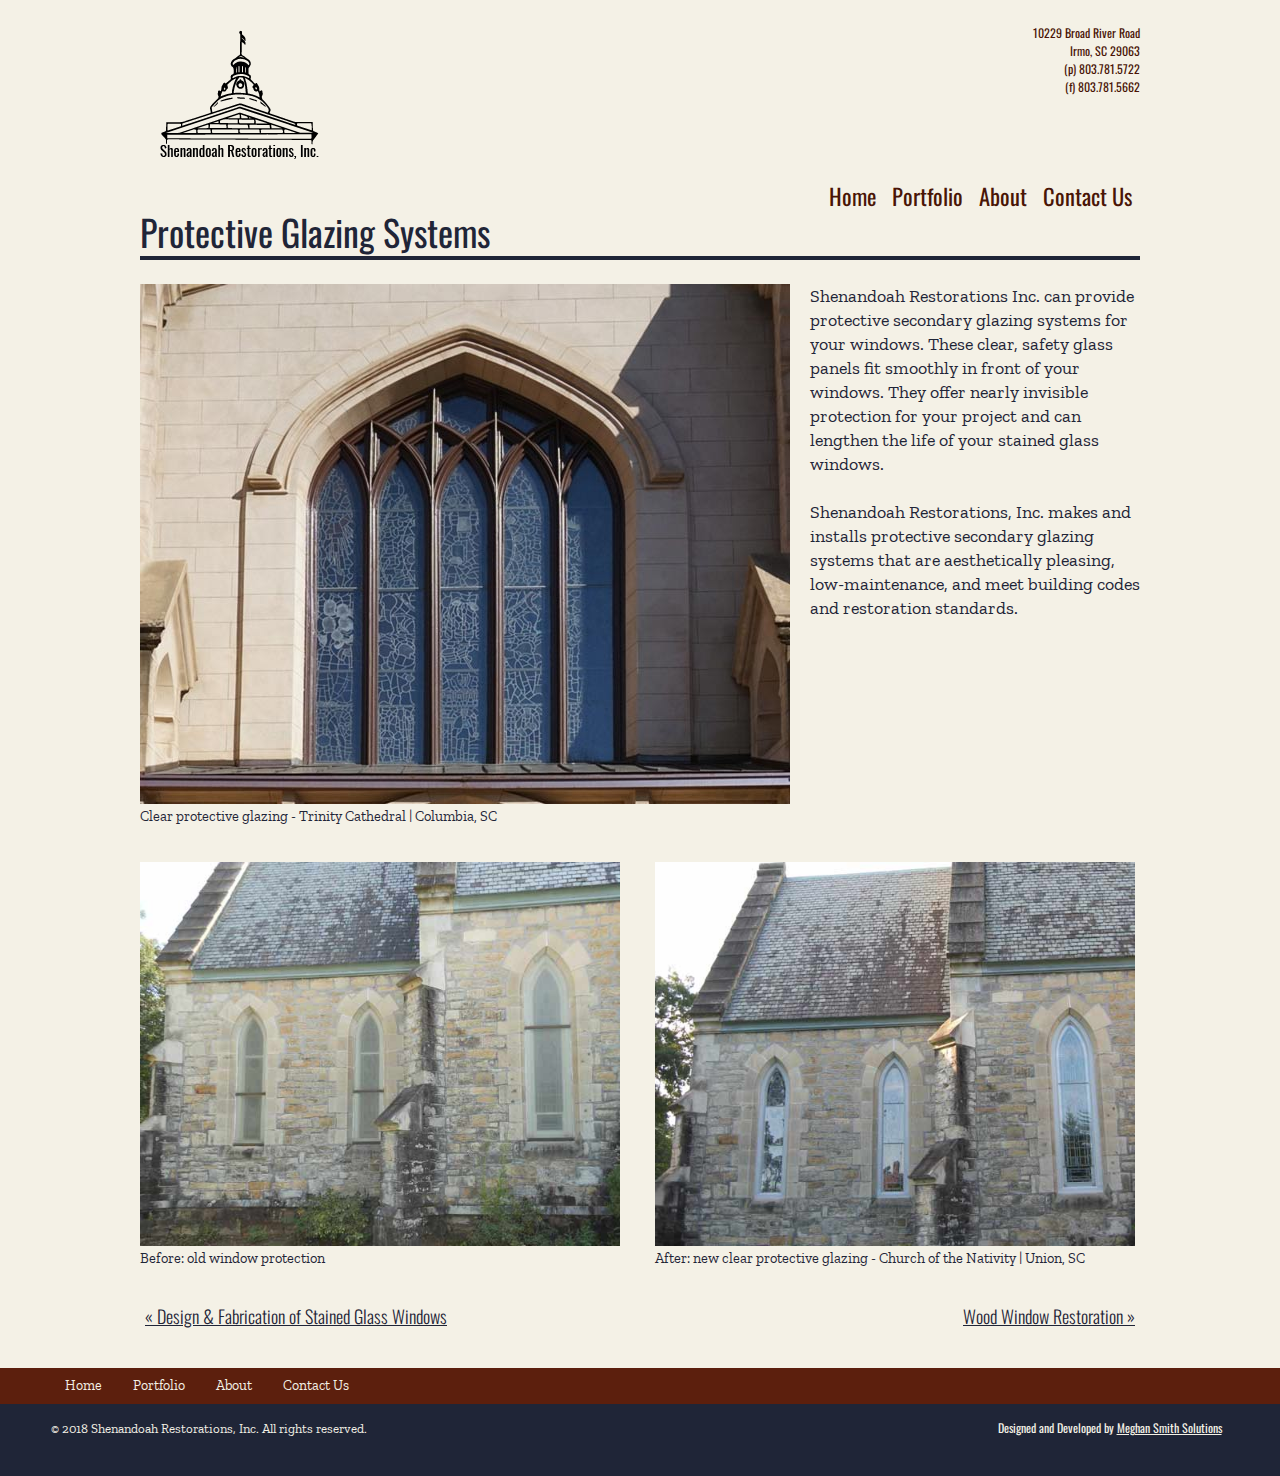
<file: protective-glazing.html>
<!doctype html>
<html class="no-js" lang="en">
<head> 
    <meta charset="utf-8"> 
    <meta http-equiv="X-UA-Compatible" content="IE=edge">
    <title>Protective Glazing Systems</title>
    <meta name="description" content="Shenandoah Restorations, Inc. makes and installs protective secondary glazing systems that are aesthetically pleasing, low-maintenance, and meet building codes and restoration standards.  ">
    <meta name="viewport" content="width=device-width, initial-scale=1">

    <link rel="apple-touch-icon" href="apple-touch-icon.png">
    <link rel="shortcut icon" href="favicon.ico">
    <link rel="image_src" href="/images/thumbnail.png" />

    <link rel="stylesheet" href="css/style.css">
    <script src="js/vendor/modernizr-2.8.3.min.js"></script>
</head>
<body class="detail">
    <!--[if lt IE 9]>
        <p class="browserupgrade">You are using an <strong>outdated</strong> browser. Please <a href="http://browsehappy.com/">upgrade your browser</a> to improve your experience.</p>
    <![endif]-->
    <header class="mainHeader">
        <div class="wrapper">
            <div class="container">
                <p>
                10229 Broad River Road<br>Irmo, SC 29063<br>(p) 803.781.5722<br>(f) 803.781.5662
                </p>

                <h1 class="logoReplace"><a href="index.html">Shenandoah Restorations, Inc.</a></h1>
                
            </div>
            
            
            <nav>
                <ul>
                    <h2 class="visuallyHidden">Main Navigation</h2>
                    <li><a href="index.html" id="homeButton">Home</a></li>
                    <li><a  href="portfolio.html" id="portfolioButton">Portfolio</a></li>
                    <li><a  href="about.html" id="aboutButton">About</a></li>
                    <li><a  href="contact-us.html" id="contactButton">Contact Us</a></li>
             
                </ul>
            </nav>

        </div>
    </header>

    <main>
        

        <div class="wrapper">
           <h2>Protective Glazing Systems</h2>
            <div>
                
                <div class="detailLarge">
                    <img src="images/glazing4.jpg" alt="View of exterior of building.  Stained glass window design is visible through clear glass protective exterior layer">
                    <p class="explanation">Clear protective glazing - Trinity Cathedral | Columbia, SC</p>
                </div>
               <p class="description">
                    Shenandoah Restorations Inc. can provide protective secondary glazing systems for your windows.  These clear, safety glass panels fit smoothly in front of your windows.  They offer nearly invisible protection for your project and can lengthen the life of your stained glass windows.
                    <br> 
                    <br>Shenandoah Restorations, Inc. makes and installs protective secondary glazing systems that are aesthetically pleasing, low-maintenance, and meet building codes and restoration standards.  
                </p>
            </div>
                <div class="detailSmall">
                    <img src="images/glazing2.jpg" alt="Exterior of building - yellowed plastic-looking material coats the stained glass windows so their design is barely visible">
                    <p class="explanation">Before: old window protection</p>
                </div>
                
                <div class="detailSmall detailLast">
                    <img src="images/glazing3.jpg" alt="Exterior of same building - new clear safety glass allows the windows to be seen.  The exterior of the building appears more appealing and clean.">
                    <p class="explanation">After: new clear protective glazing - Church of the Nativity | Union, SC</p>
                </div>
            
            
            
            <div class="previousNext clearfix">
                
              <a href="design-fabrication.html" class="lastProject">&laquo; Design &amp; Fabrication of Stained Glass Windows</a>

              <a href="wood-window-restoration.html" class="nextProject">Wood Window Restoration &raquo;</a>
         
            </div>

            

          </div>  <!-- End of Wrapper -->

      
    </main>
    <footer class="mainFooter">
            <nav>
                <ul>
                    <h2 class="visuallyHidden">Footer Navigation</h2>
                    <li><a href="index.html" id="homeButton">Home</a></li>
                    <li><a href="portfolio.html" id="portfolioButton">Portfolio</a></li>
                    <li><a href="about.html" id="aboutButton">About</a></li>
                    <li><a href="contact-us.html" id="contactButton">Contact Us</a></li>
             
                </ul>
            </nav>
        
    </footer>
    <div class="subFooter">
            <p class="copyright">&copy; 2018 Shenandoah Restorations, Inc.  All rights reserved.</p>
            <p class="attribute">Designed and Developed by <a href="http://meghansmithsolutions.com">Meghan Smith Solutions</a></p>
        </div>

    <!--<script src="//ajax.googleapis.com/ajax/libs/jquery/1.11.2/jquery.min.js"></script>-->
    <script>window.jQuery || document.write('<script src="js/vendor/jquery-1.11.2.min.js"><\/script>')</script>
    <script src="js/plugins.js"></script>
    <script src="js/main.js"></script>

</body>
</html>
</file>
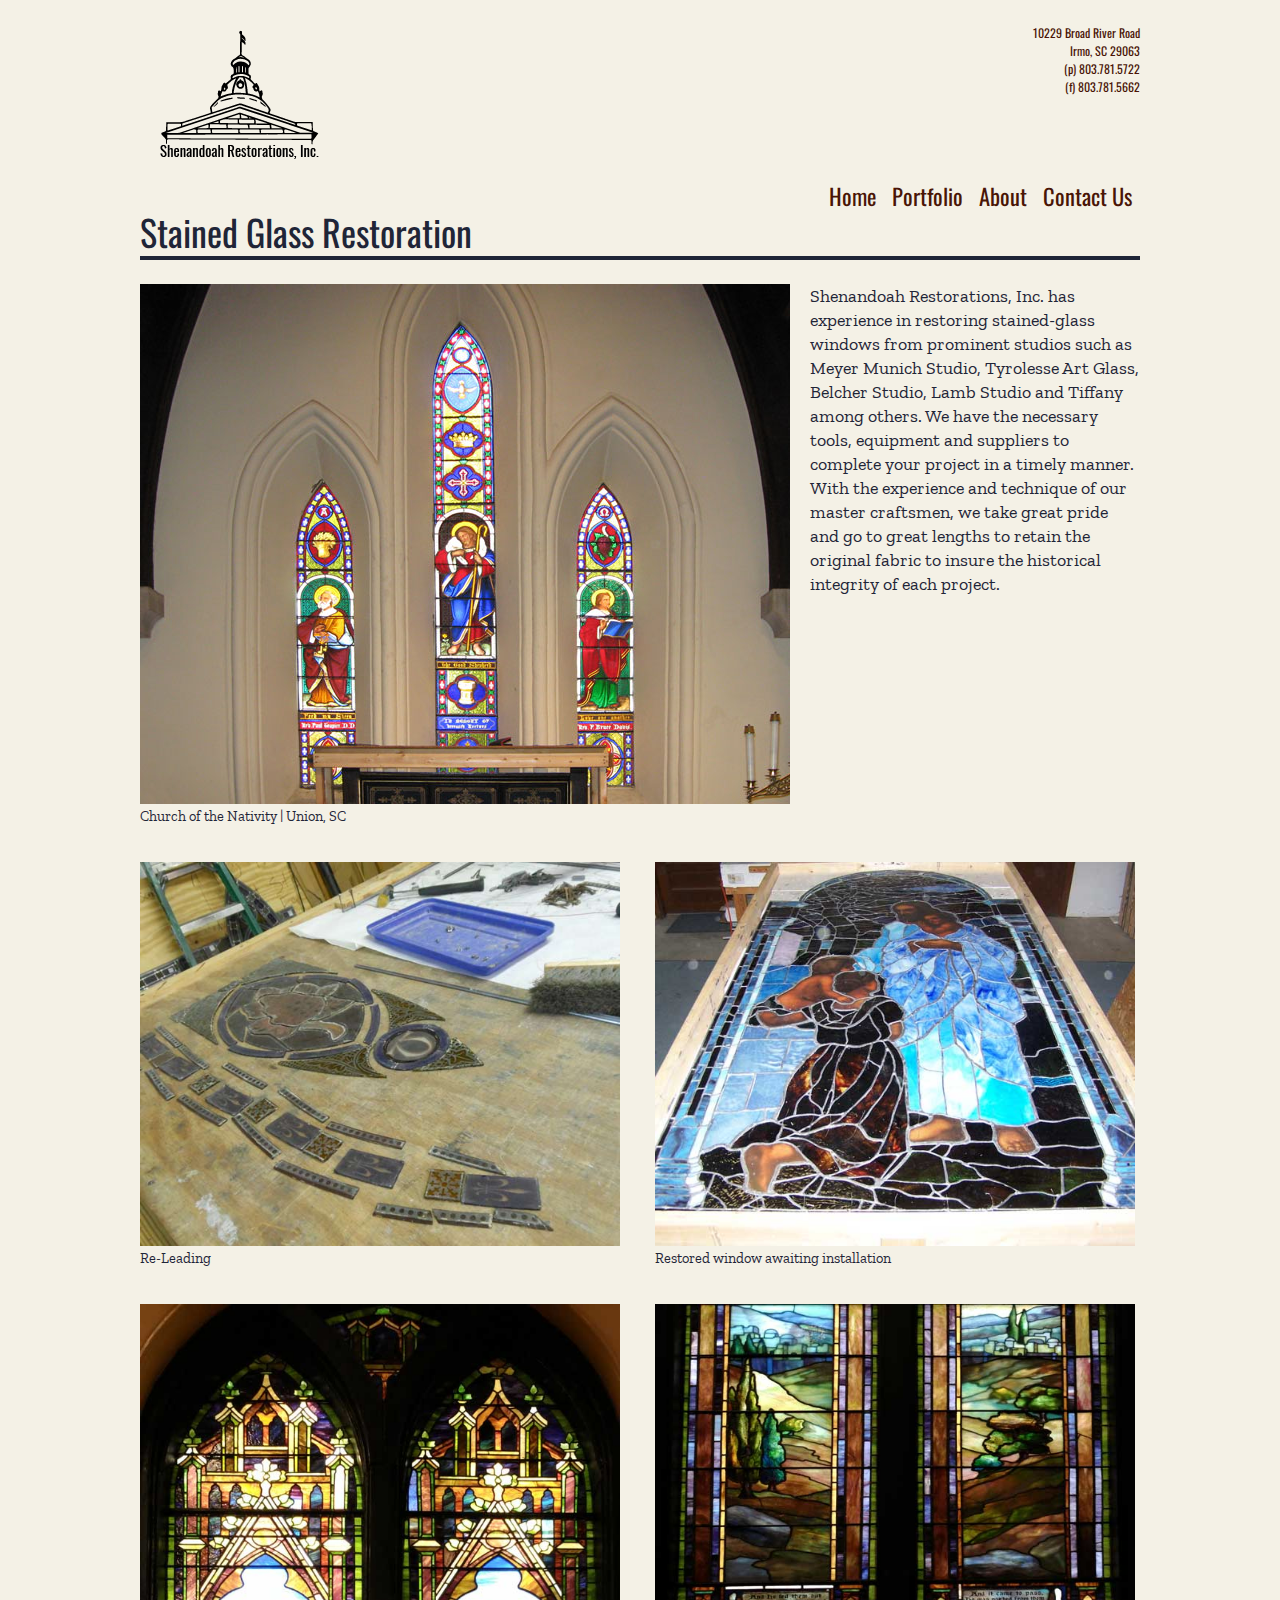
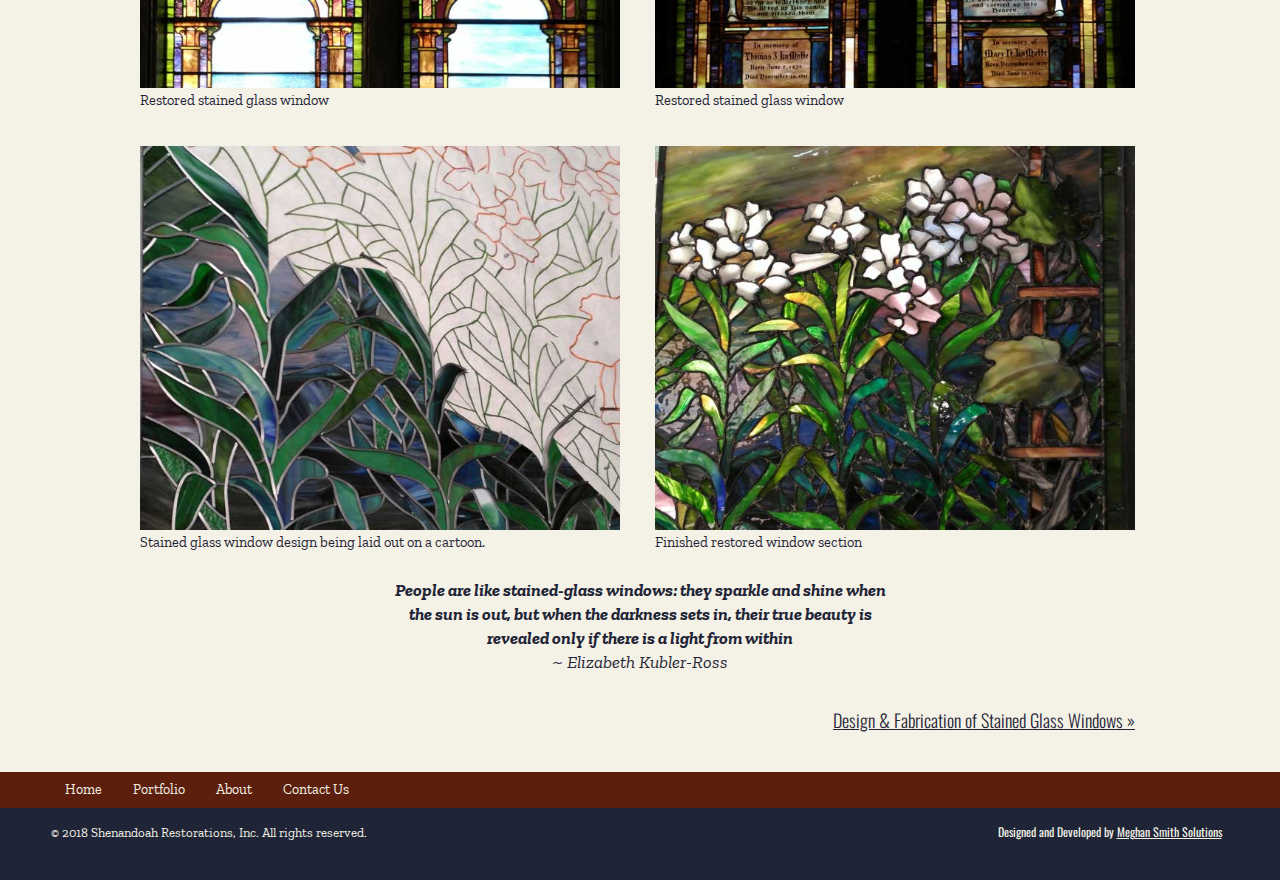
<file: stained-glass-restoration.html>
<!doctype html>
<html class="no-js" lang="en">
<head> 
    <meta charset="utf-8"> 
    <meta http-equiv="X-UA-Compatible" content="IE=edge">
    <title>Stained Glass Restoration</title>
    <meta name="description" content="Shenandoah Restorations, Inc. has the necessary tools, equipment, and suppliers to insure your stained glass restoration is completed in a timely manner.">
    <meta name="viewport" content="width=device-width, initial-scale=1">

    <link rel="apple-touch-icon" href="apple-touch-icon.png">
    <link rel="shortcut icon" href="favicon.ico">
    <link rel="image_src" href="/images/thumbnail.png" />

    <link rel="stylesheet" href="css/style.css">
    <script src="js/vendor/modernizr-2.8.3.min.js"></script>
</head>
<body class="detail">
    <!--[if lt IE 9]>
        <p class="browserupgrade">You are using an <strong>outdated</strong> browser. Please <a href="http://browsehappy.com/">upgrade your browser</a> to improve your experience.</p>
    <![endif]-->
    <header class="mainHeader">
        <div class="wrapper">
            <div class="container">
                <p>
                10229 Broad River Road<br>Irmo, SC 29063<br>(p) 803.781.5722<br>(f) 803.781.5662
                </p>

                <h1 class="logoReplace"><a href="index.html">Shenandoah Restorations, Inc.</a></h1>
                
            </div>
            
            
            <nav>
                <ul>
                    <h2 class="visuallyHidden">Main Navigation</h2>
                    <li><a href="index.html" id="homeButton">Home</a></li>
                    <li><a href="portfolio.html" id="portfolioButton">Portfolio</a></li>
                    <li><a href="about.html" id="aboutButton">About</a></li>
                    <li><a href="contact-us.html" id="contactButton">Contact Us</a></li>
             
                </ul>
            </nav>

        </div>
    </header>

    <main>

        <div class="wrapper">
           <h2>Stained Glass Restoration</h2>
            
            <div class="detailLarge">
                <img src="images/restoration4.jpg" alt="">
                <p class="explanation">Church of the Nativity | Union, SC</p>
            </div>
           <p class="description">
                Shenandoah Restorations, Inc. has experience in restoring stained-glass windows from prominent studios such as Meyer Munich Studio, Tyrolesse Art Glass, Belcher Studio, Lamb Studio and Tiffany among others. We have the necessary tools, equipment and suppliers to complete your project in a timely manner. With the experience and technique of our master craftsmen, we take great pride and go to great lengths to retain the original fabric to insure the historical integrity of each project.
            </p>
            
            <div class="detailSmall">
                <img src="images/restoration2.jpg" alt="pieces of a stained glass window laid on a worktable to be re-leaded">
                <p class="explanation">Re-Leading</p>
            </div>
            
            <div class="detailSmall detailLast">
                <img src="images/restoration3.jpg" alt="Stained glass window in light box">
                <p class="explanation">Restored window awaiting installation</p>
            </div>
            <div class="detailSmall">
                <img src="images/restoration6.jpg" alt="pieces of a stained glass window laid on a worktable to be re-leaded">
                <p class="explanation">Restored stained glass window</p>
            </div>
            
            <div class="detailSmall detailLast">
                <img src="images/restoration5.jpg" alt="Stained glass window in light box">
                <p class="explanation">Restored stained glass window</p>
            </div>
            <div class="detailSmall">
                    <img src="images/custom5.jpg" alt="Stained glass window being laid out on a map.">
                    <p class="explanation">Stained glass window design being laid out on a cartoon.</p>
                </div>
                
                <div class="detailSmall detailLast">
                    <img src="images/custom6.jpg" alt="Finished stained glass window section">
                    <p class="explanation">Finished restored window section</p>
                </div>
            <p class="quotation">
                People are like stained-glass windows: they sparkle and shine when the sun is out, but when the darkness sets in, their true beauty is revealed only if there is a light from within<br><span class="attribution">~ Elizabeth Kubler-Ross</span>
            </p>
            
            <div class="previousNext clearfix">
                


              <a href="design-fabrication.html" class="nextProject">Design &amp; Fabrication of Stained Glass Windows &raquo;</a>
         
            </div>

            

          </div>  <!-- End of Wrapper -->

      
    </main>
    <footer class="mainFooter">
            <nav>
                <ul>
                    <h2 class="visuallyHidden">Footer Navigation</h2>
                    <li><a href="index.html" id="homeButton">Home</a></li>
                    <li><a href="portfolio.html" id="portfolioButton">Portfolio</a></li>
                    <li><a href="about.html" id="aboutButton">About</a></li>
                    <li><a href="contact-us.html" id="contactButton">Contact Us</a></li>
             
                </ul>
            </nav>
        
    </footer>
    <div class="subFooter">
            <p class="copyright">&copy; 2018 Shenandoah Restorations, Inc.  All rights reserved.</p>
            <p class="attribute">Designed and Developed by <a href="http://meghansmithsolutions.com">Meghan Smith Solutions</a></p>
        </div>

    <!--<script src="//ajax.googleapis.com/ajax/libs/jquery/1.11.2/jquery.min.js"></script>-->
    <script>window.jQuery || document.write('<script src="js/vendor/jquery-1.11.2.min.js"><\/script>')</script>
    <script src="js/plugins.js"></script>
    <script src="js/main.js"></script>

</body>
</html>
</file>
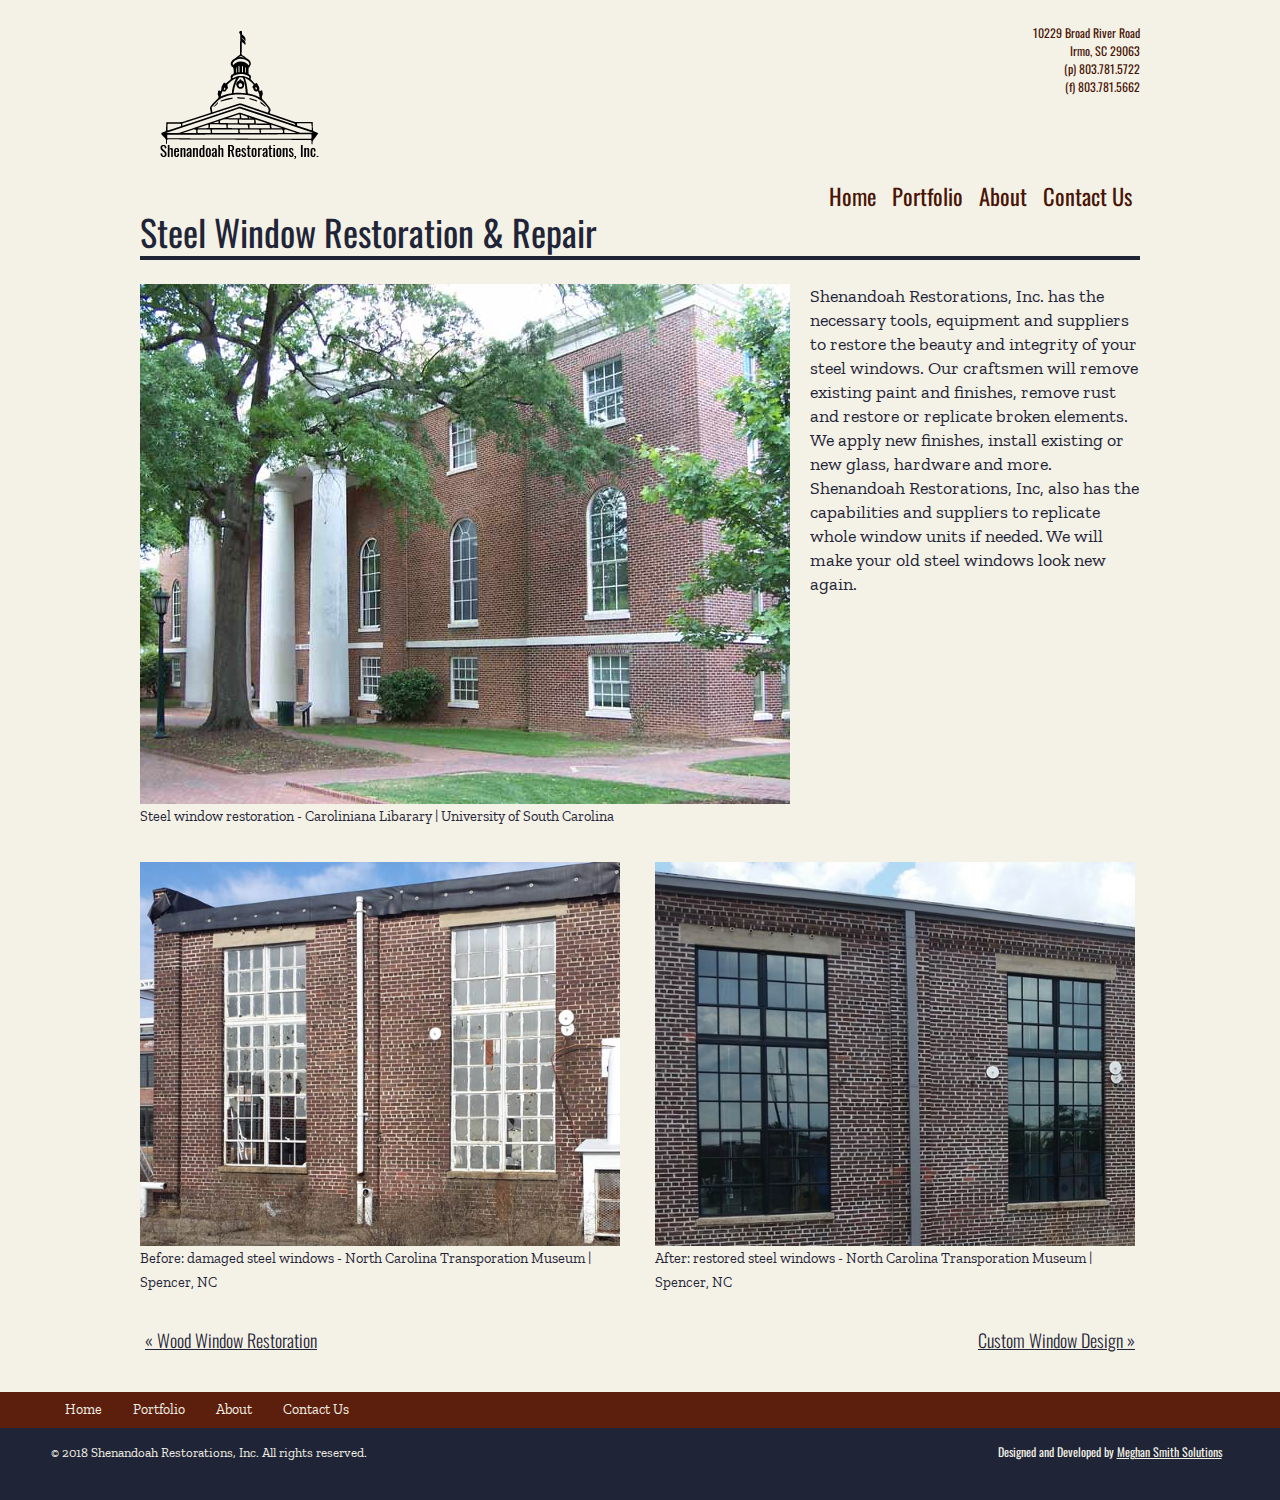
<file: steel-window-restoration.html>
<!doctype html>
<html class="no-js" lang="en">
<head> 
    <meta charset="utf-8"> 
    <meta http-equiv="X-UA-Compatible" content="IE=edge">
    <title>Steel Window Restoration</title>
    <meta name="description" content="Shenandoah Restorations, Inc. can restore the beauty and integrity to your steel windows.  We can remove existing paint and finishes, remove rust, and restore broken elements.  We then can restore glass, hardware, weather-stripping, finishes, and more.">
    <meta name="viewport" content="width=device-width, initial-scale=1">

    <link rel="apple-touch-icon" href="apple-touch-icon.png">
    <link rel="shortcut icon" href="favicon.ico">
    <link rel="image_src" href="/images/thumbnail.png" />

    <link rel="stylesheet" href="css/style.css">
    <script src="js/vendor/modernizr-2.8.3.min.js"></script>
</head>
<body class="detail">
    <!--[if lt IE 9]>
        <p class="browserupgrade">You are using an <strong>outdated</strong> browser. Please <a href="http://browsehappy.com/">upgrade your browser</a> to improve your experience.</p>
    <![endif]-->
    <header class="mainHeader">
        <div class="wrapper">
            <div class="container">
                <p>
                10229 Broad River Road<br>Irmo, SC 29063<br>(p) 803.781.5722<br>(f) 803.781.5662
                </p>

                <h1 class="logoReplace"><a href="index.html">Shenandoah Restorations, Inc.</a></h1>
                
            </div>
            
            
            <nav>
                <ul>
                    <h2 class="visuallyHidden">Main Navigation</h2>
                    <li><a href="index.html" id="homeButton">Home</a></li>
                    <li><a  href="portfolio.html" id="portfolioButton">Portfolio</a></li>
                    <li><a  href="about.html" id="aboutButton">About</a></li>
                    <li><a  href="contact-us.html" id="contactButton">Contact Us</a></li>
             
                </ul>
            </nav>

        </div>
    </header>

    <main>
        

        <div class="wrapper">
           <h2>Steel Window Restoration &amp; Repair</h2>
            <div>
                
                <div class="detailLarge">
                    <img src="images/steelrestoration5.jpg" alt="View of exterior of large brick two-story building.  There are many white-steel trimmed windows with arched tops">
                    <p class="explanation">Steel window restoration - Caroliniana Libarary | University of South Carolina</p>
                </div>
               <p class="description">
                    Shenandoah Restorations, Inc. has the necessary tools, equipment and suppliers to restore the beauty and integrity of your steel windows. Our craftsmen will remove existing paint and finishes, remove rust and restore or replicate broken elements. We apply new finishes, install existing or new glass, hardware and more. Shenandoah Restorations, Inc, also has the capabilities and suppliers to replicate whole window units if needed. We will make your old steel windows look new again.
                </p>
            </div>
                <div class="detailSmall">
                    <img src="images/steelrestoration3.jpg" alt="Exterior of building - yellowed plastic-looking material coats the stained glass windows so their design is barely visible">
                    <p class="explanation">Before: damaged steel windows - North Carolina Transporation Museum | Spencer, NC</p>
                </div>
                
                <div class="detailSmall detailLast">
                    <img src="images/steelrestoration4.jpg" alt="Exterior of same building - new clear safety glass allows the windows to be seen.  The exterior of the building appears more appealing and clean.">
                    <p class="explanation">After: restored steel windows - North Carolina Transporation Museum | Spencer, NC </p>
                </div>
            
            
            
            <div class="previousNext clearfix">
                
              <a href="wood-window-restoration.html" class="lastProject">&laquo; Wood Window Restoration</a>

              <a href="custom-window-design.html" class="nextProject">Custom Window Design &raquo;</a>
         
            </div>

            

          </div>  <!-- End of Wrapper -->

      
    </main>
    <footer class="mainFooter">
            <nav>
                <ul>
                    <h2 class="visuallyHidden">Footer Navigation</h2>
                    <li><a href="index.html" id="homeButton">Home</a></li>
                    <li><a href="portfolio.html" id="portfolioButton">Portfolio</a></li>
                    <li><a href="about.html" id="aboutButton">About</a></li>
                    <li><a href="contact-us.html" id="contactButton">Contact Us</a></li>
             
                </ul>
            </nav>
        
    </footer>
    <div class="subFooter">
            <p class="copyright">&copy; 2018 Shenandoah Restorations, Inc.  All rights reserved.</p>
            <p class="attribute">Designed and Developed by <a href="http://meghansmithsolutions.com">Meghan Smith Solutions</a></p>
        </div>

    <!--<script src="//ajax.googleapis.com/ajax/libs/jquery/1.11.2/jquery.min.js"></script>-->
    <script>window.jQuery || document.write('<script src="js/vendor/jquery-1.11.2.min.js"><\/script>')</script>
    <script src="js/plugins.js"></script>
    <script src="js/main.js"></script>

</body>
</html>
</file>
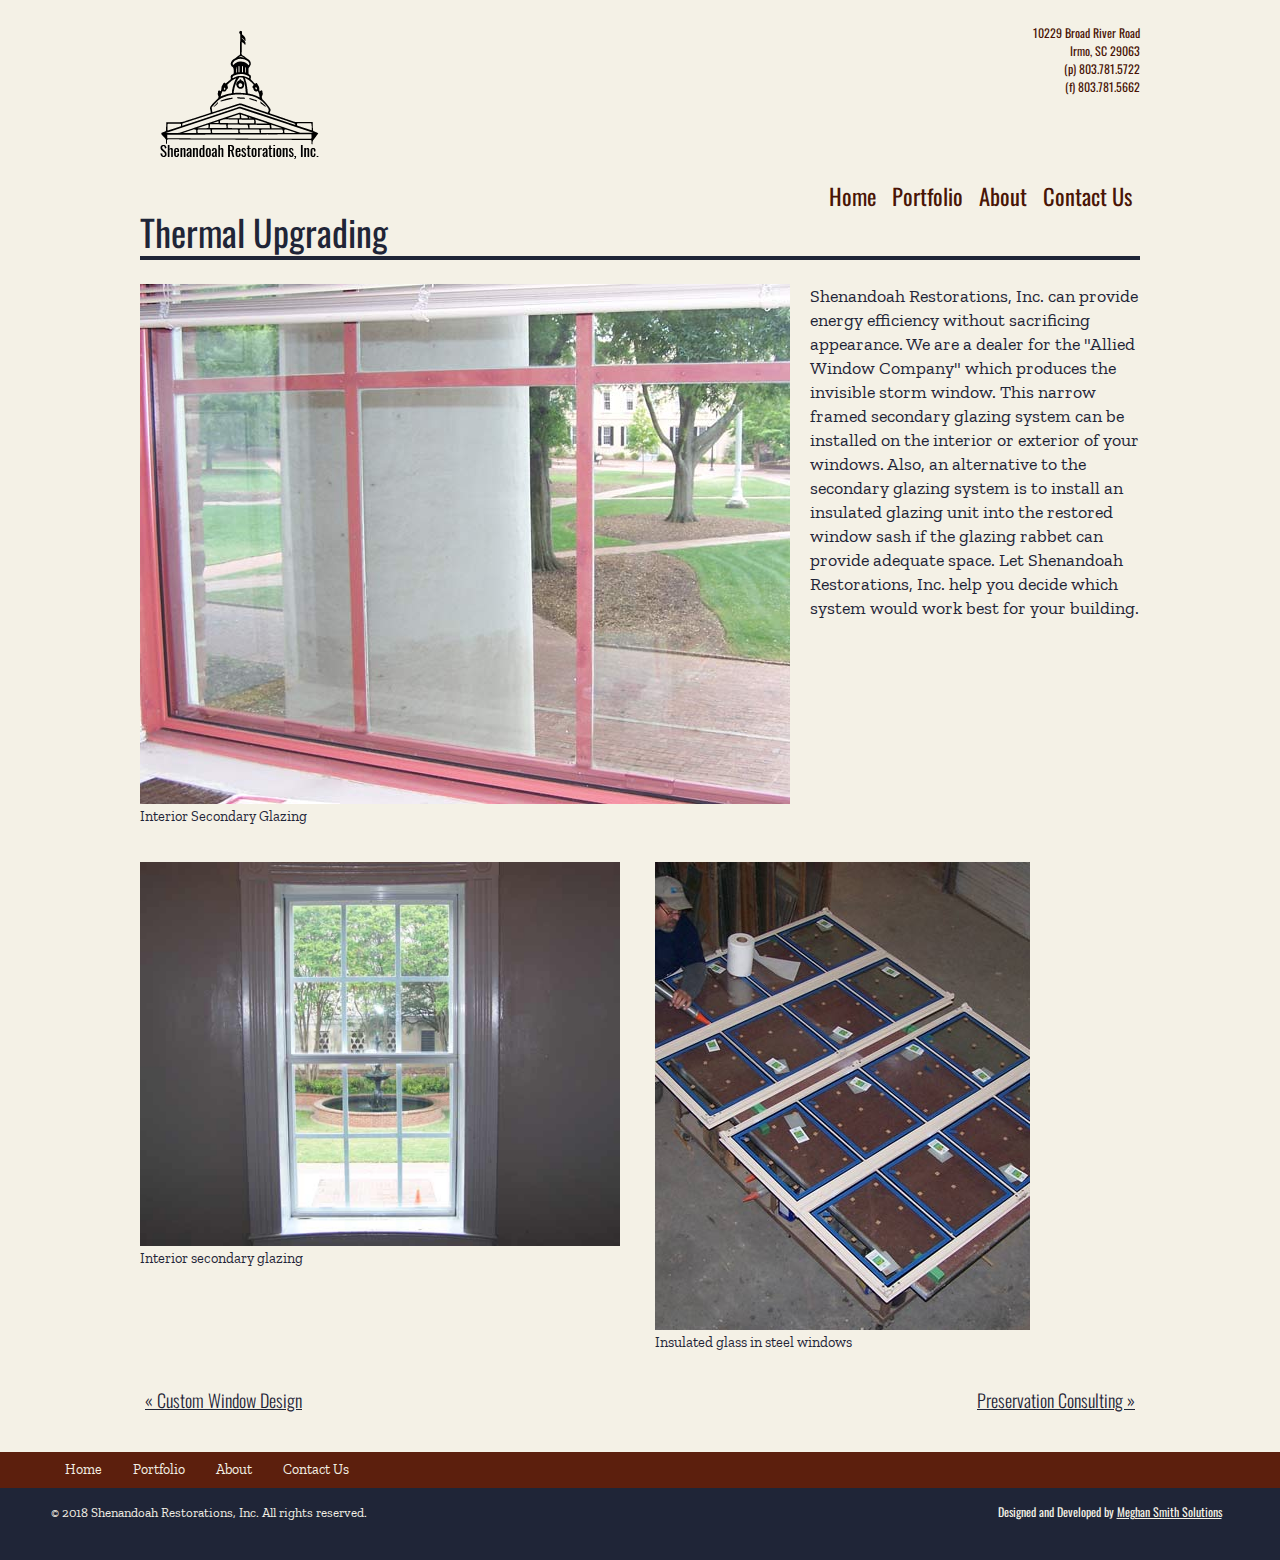
<file: thermal-upgrading.html>
<!doctype html>
<html class="no-js" lang="en">
<head> 
    <meta charset="utf-8"> 
    <meta http-equiv="X-UA-Compatible" content="IE=edge">
    <title>Thermal Upgrading</title>
    <meta name="description" content=" Shenandoah Restorations, Inc. uses the highest quality products to ensure historical stature while conserving energy by the highest standards.">
    <meta name="viewport" content="width=device-width, initial-scale=1">

    <link rel="apple-touch-icon" href="apple-touch-icon.png">
    <link rel="shortcut icon" href="favicon.ico">
    <link rel="image_src" href="/images/thumbnail.png" />

    <link rel="stylesheet" href="css/style.css">
    <script src="js/vendor/modernizr-2.8.3.min.js"></script>
</head>
<body class="detail">
    <!--[if lt IE 9]>
        <p class="browserupgrade">You are using an <strong>outdated</strong> browser. Please <a href="http://browsehappy.com/">upgrade your browser</a> to improve your experience.</p>
    <![endif]-->
    <header class="mainHeader">
        <div class="wrapper">
            <div class="container">
                <p>
                10229 Broad River Road<br>Irmo, SC 29063<br>(p) 803.781.5722<br>(f) 803.781.5662
                </p>

                <h1 class="logoReplace"><a href="index.html">Shenandoah Restorations, Inc.</a></h1>
                
            </div>
            
            
            <nav>
                <ul>
                    <h2 class="visuallyHidden">Main Navigation</h2>
                    <li><a href="index.html" id="homeButton">Home</a></li>
                    <li><a  href="portfolio.html" id="portfolioButton">Portfolio</a></li>
                    <li><a  href="about.html" id="aboutButton">About</a></li>
                    <li><a  href="contact-us.html" id="contactButton">Contact Us</a></li>
             
                </ul>
            </nav>

        </div>
    </header>

    <main>
        

        <div class="wrapper">
           <h2>Thermal Upgrading</h2>
            <div>
                
                <div class="detailLarge">
                    <img src="images/thermal3.jpg" alt="Interior view of window with nearly invisible secondary glazing">
                    <p class="explanation">Interior Secondary Glazing</p>
                </div>
               <p class="description">
                    Shenandoah Restorations, Inc. can provide energy efficiency without sacrificing appearance. We are a dealer for the "Allied Window Company" which produces the invisible storm window. This narrow framed secondary glazing system can be installed on the interior or exterior of your windows. Also, an alternative to the secondary glazing system is to install an insulated glazing unit into the restored window sash if the glazing rabbet can provide adequate space. Let Shenandoah Restorations, Inc. help you decide which system would work best for your building.
                </p>
            </div>
                <div class="detailSmall">
                    <img src="images/thermal2.jpg" alt="nearly invisible interior view of secondary glazing.">
                    <p class="explanation">Interior secondary glazing</p>
                </div>
                
                <div class="detailSmall detailLast">
                    <img src="images/thermal1.jpg" alt="Top down view of installer sealing insulated glass into window segments">
                    <p class="explanation">Insulated glass in steel windows</p>
                </div>
            
            
            
            <div class="previousNext clearfix">
                
              <a href="custom-window-design.html" class="lastProject">&laquo; Custom Window Design</a>

              <a href="preservation-consulting.html" class="nextProject">Preservation Consulting &raquo;</a>
         
            </div>

            

          </div>  <!-- End of Wrapper -->

      
    </main>
    <footer class="mainFooter">
            <nav>
                <ul>
                    <h2 class="visuallyHidden">Footer Navigation</h2>
                    <li><a href="index.html" id="homeButton">Home</a></li>
                    <li><a href="portfolio.html" id="portfolioButton">Portfolio</a></li>
                    <li><a href="about.html" id="aboutButton">About</a></li>
                    <li><a href="contact-us.html" id="contactButton">Contact Us</a></li>
             
                </ul>
            </nav>
        
    </footer>
    <div class="subFooter">
            <p class="copyright">&copy; 2018 Shenandoah Restorations, Inc.  All rights reserved.</p>
            <p class="attribute">Designed and Developed by <a href="http://meghansmithsolutions.com">Meghan Smith Solutions</a></p>
        </div>

    <!--<script src="//ajax.googleapis.com/ajax/libs/jquery/1.11.2/jquery.min.js"></script>-->
    <script>window.jQuery || document.write('<script src="js/vendor/jquery-1.11.2.min.js"><\/script>')</script>
    <script src="js/plugins.js"></script>
    <script src="js/main.js"></script>

</body>
</html>
</file>
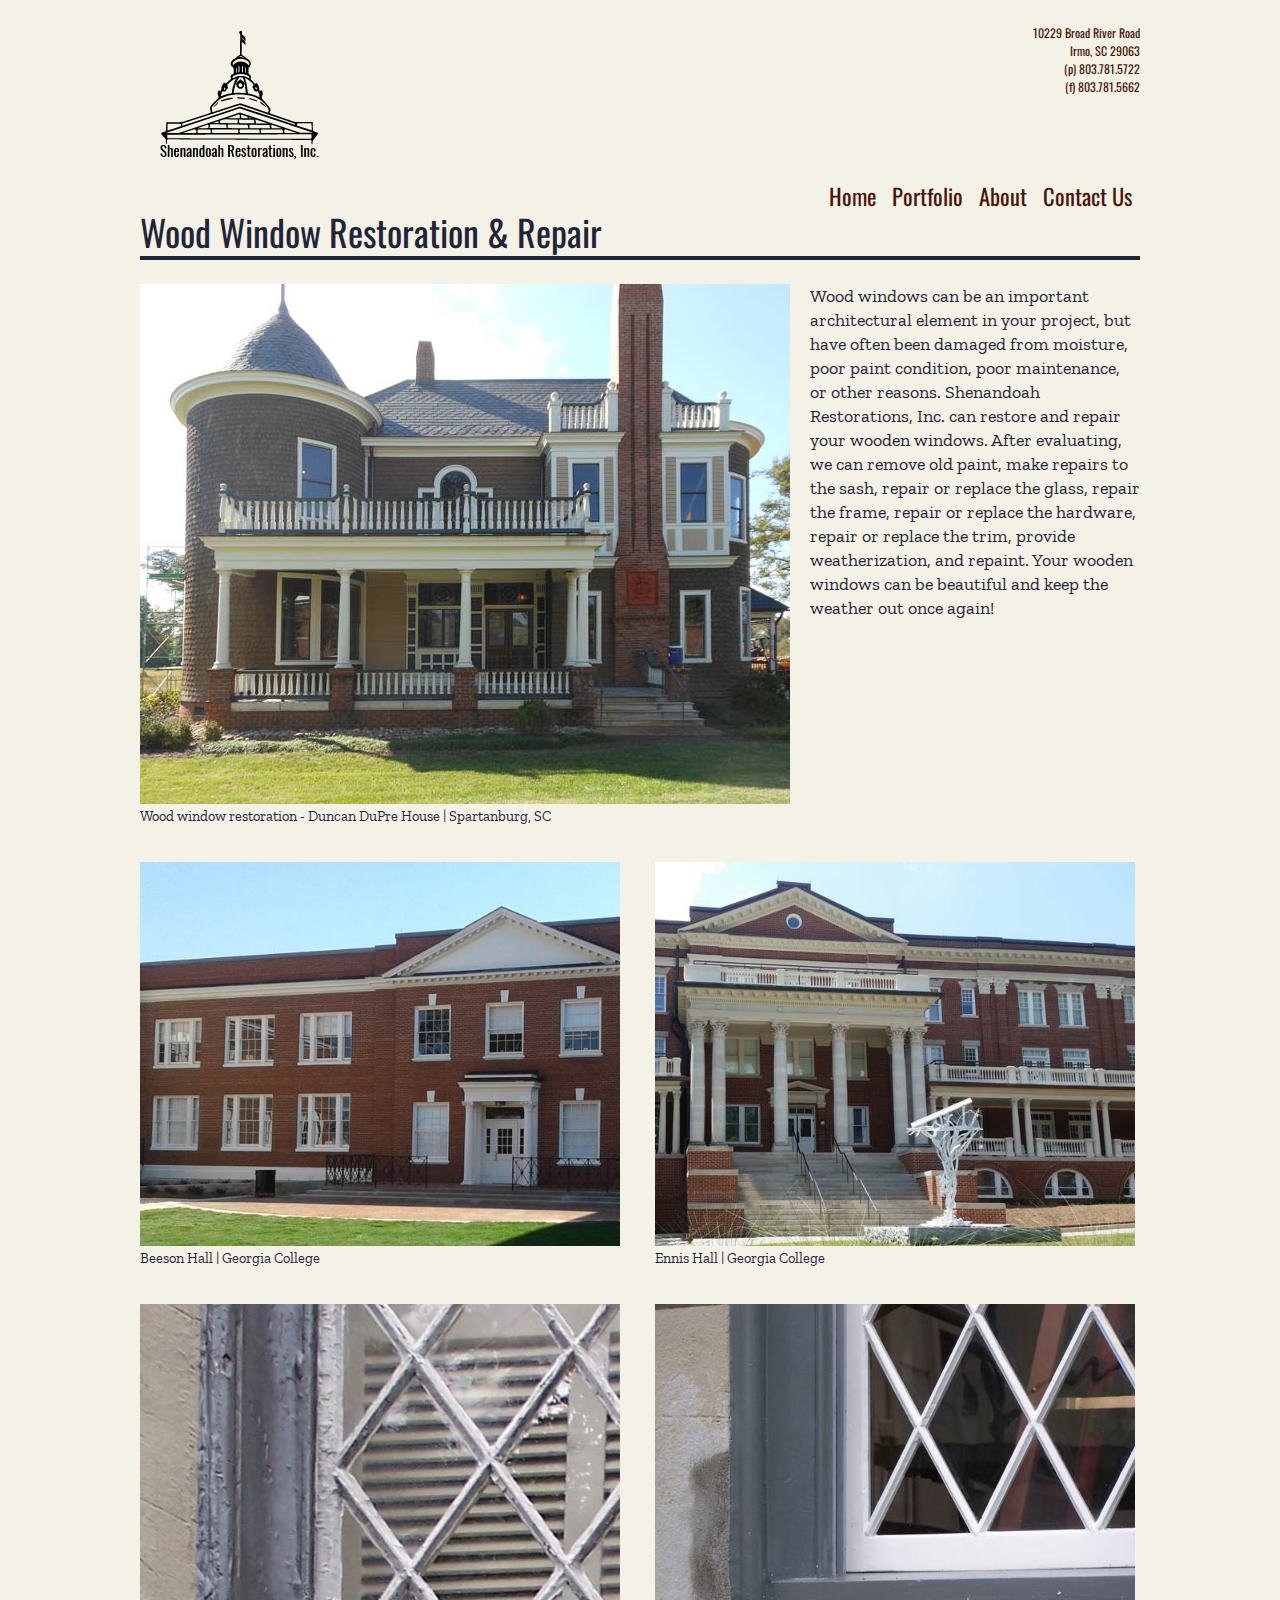
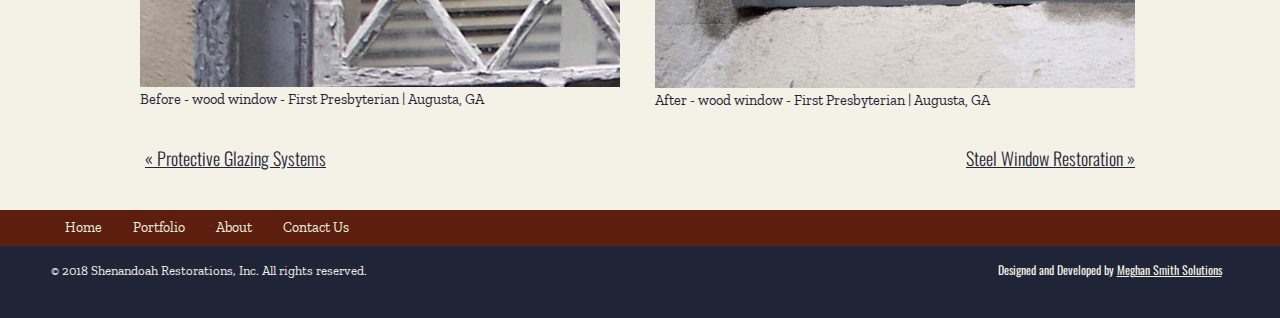
<file: wood-window-restoration.html>
<!doctype html>
<html class="no-js" lang="en">
<head> 
    <meta charset="utf-8"> 
    <meta http-equiv="X-UA-Compatible" content="IE=edge">
    <title>Wood Window Restoration</title>
    <meta name="description" content="Shenandoah Restorations, Inc. can restore and repair your wooden windows.  After evaluating, we can remove old paint, make repairs to the sash, repair or replace the glass, repair the frame, repair or replace the hardware, repair or replace the trim, provide weatherization, and repaint.">
    <meta name="viewport" content="width=device-width, initial-scale=1">

    <link rel="apple-touch-icon" href="apple-touch-icon.png">
    <link rel="shortcut icon" href="favicon.ico">
    <link rel="image_src" href="/images/thumbnail.png" />

    <link rel="stylesheet" href="css/style.css">
    <script src="js/vendor/modernizr-2.8.3.min.js"></script>
</head>
<body class="detail">
    <!--[if lt IE 9]>
        <p class="browserupgrade">You are using an <strong>outdated</strong> browser. Please <a href="http://browsehappy.com/">upgrade your browser</a> to improve your experience.</p>
    <![endif]-->
    <header class="mainHeader">
        <div class="wrapper">
            <div class="container">
                <p>
                10229 Broad River Road<br>Irmo, SC 29063<br>(p) 803.781.5722<br>(f) 803.781.5662
                </p>

                <h1 class="logoReplace"><a href="index.html">Shenandoah Restorations, Inc.</a></h1>
                
            </div>
            
            
            <nav>
                <ul>
                    <h2 class="visuallyHidden">Main Navigation</h2>
                    <li><a href="index.html" id="homeButton">Home</a></li>
                    <li><a  href="portfolio.html" id="portfolioButton">Portfolio</a></li>
                    <li><a  href="about.html" id="aboutButton">About</a></li>
                    <li><a  href="contact-us.html" id="contactButton">Contact Us</a></li>
             
                </ul>
            </nav>

        </div>
    </header>

    <main>
        

        <div class="wrapper">
           <h2>Wood Window Restoration &amp; Repair</h2>
            <div>
                
                <div class="detailLarge">
                    <img src="images/woodrestoration6.jpg" alt="A large historic looking two-story brick home on a green lawn.  White wooden windows are on all visible walls, including in round-tower section of the house.">
                    <p class="explanation">Wood window restoration - Duncan DuPre House | Spartanburg, SC</p>
                </div>
               <p class="description">
                    Wood windows can be an important architectural element in your project, but have often been damaged from moisture, poor paint condition, poor maintenance, or other reasons.  Shenandoah Restorations, Inc. can restore and repair your wooden windows.  After evaluating, we can remove old paint, make repairs to the sash, repair or replace the glass, repair the frame, repair or replace the hardware, repair or replace the trim, provide weatherization, and repaint.  Your wooden windows can be beautiful and keep the weather out once again!
                </p>
            </div>
                <div class="detailSmall">
                    <img src="images/woodrestoration2.jpg" alt="Brick building with many white wood-framed windows">
                    <p class="explanation">Beeson Hall | Georgia College</p>
                </div>
                
                <div class="detailSmall detailLast">
                    <img src="images/woodrestoration3.jpg" alt="Brick building with many wood windows in beautiful condition">
                    <p class="explanation">Ennis Hall | Georgia College</p>
                </div>
            
            <div class="detailSmall">
                    <img src="images/woodrestoration4.jpg" alt="Before image of wood-framed window with peeling paint">
                    <p class="explanation">Before - wood window - First Presbyterian | Augusta, GA</p>
                </div>
                
                <div class="detailSmall detailLast">
                    <img src="images/woodrestoration5.jpg" alt="After image of same window, with smooth, clean paint lines">
                    <p class="explanation">After - wood window - First Presbyterian | Augusta, GA</p>
                </div>
            
            
            <div class="previousNext clearfix">
                
              <a href="protective-glazing.html" class="lastProject">&laquo; Protective Glazing Systems</a>

              <a href="steel-window-restoration.html" class="nextProject">Steel Window Restoration &raquo;</a>
         
            </div>

            

          </div>  <!-- End of Wrapper -->

      
    </main>
    <footer class="mainFooter">
            <nav>
                <ul>
                    <h2 class="visuallyHidden">Footer Navigation</h2>
                    <li><a href="index.html" id="homeButton">Home</a></li>
                    <li><a href="portfolio.html" id="portfolioButton">Portfolio</a></li>
                    <li><a href="about.html" id="aboutButton">About</a></li>
                    <li><a href="contact-us.html" id="contactButton">Contact Us</a></li>
             
                </ul>
            </nav>
        
    </footer>
    <div class="subFooter">
            <p class="copyright">&copy; 2018 Shenandoah Restorations, Inc.  All rights reserved.</p>
            <p class="attribute">Designed and Developed by <a href="http://meghansmithsolutions.com">Meghan Smith Solutions</a></p>
        </div>

    <!--<script src="//ajax.googleapis.com/ajax/libs/jquery/1.11.2/jquery.min.js"></script>-->
    <script>window.jQuery || document.write('<script src="js/vendor/jquery-1.11.2.min.js"><\/script>')</script>
    <script src="js/plugins.js"></script>
    <script src="js/main.js"></script>

</body>
</html>
</file>
<file: css/style.css>
@import url("https://fonts.googleapis.com/css?family=Oswald|Zilla+Slab:300,400,400i,700");
/*! HTML5 Boilerplate v5.0.0 | MIT License | http://h5bp.com/ */
/*
 * What follows is the result of much research on cross-browser styling.
 * Credit left inline and big thanks to Nicolas Gallagher, Jonathan Neal,
 * Kroc Camen, and the H5BP dev community and team.
 */
/* ==========================================================================
   Base styles: opinionated defaults
   ========================================================================== */
html {
  color: #1f2537;
  font-size: 1em;
  line-height: 1.5;
  margin: 0;
  padding: 0;
  background-color: #f4f1e6; }

*, *:before, *:after {
  box-sizing: border-box; }

/*
 * Remove text-shadow in selection highlight:
 * https://twitter.com/miketaylr/status/12228805301
 *
 * These selection rule sets have to be separate.
 * Customize the background color to match your design.
 */
::-moz-selection {
  background: #bbdddb;
  text-shadow: none; }

::selection {
  background: #b3d4fc;
  text-shadow: none; }

/*
 * A better looking default horizontal rule
 */
hr {
  display: block;
  height: 1px;
  border: 0;
  border-top: 1px solid #ccc;
  margin: 1em 0;
  padding: 0; }

/*
 * Remove the gap between audio, canvas, iframes,
 * images, videos and the bottom of their containers:
 * https://github.com/h5bp/html5-boilerplate/issues/440
 */
audio,
canvas,
iframe,
img,
svg,
video {
  vertical-align: middle; }

/*
 * Remove default fieldset styles.
 */
fieldset {
  border: 0;
  margin: 0;
  padding: 0; }

/*
 * Allow only vertical resizing of textareas.
 */
textarea {
  resize: vertical; }

/* ==========================================================================
   Browser Upgrade Prompt
   ========================================================================== */
.browserupgrade {
  margin: 0.2em 0;
  background: #ff0000;
  color: #000;
  padding: 0.2em 0; }

/* ==========================================================================
   Author's custom styles
//    ========================================================================== */
body {
  font-size: 18px;
  line-height: 24px;
  margin: 0 auto;
  padding: 0; }

h1 {
  font-size: 54px;
  line-height: 72px;
  margin-bottom: 24px; }

h2 {
  font-size: 36px;
  line-height: 48px;
  padding-top: 48px;
  margin-bottom: 24px; }

h3 {
  font-size: 24px;
  line-height: 24px;
  padding-top: 24px;
  margin-bottom: 24px; }

h4 {
  font-size: 16px;
  line-height: 24px;
  padding-top: 24px;
  margin-bottom: 24px; }

p, ul, ol, pre, table, blockquote {
  margin-bottom: 24px; }

/* Sanitation */
hr {
  border: 1px solid;
  margin: -1px 0; }

ul ul, ol ol, ul ol, ol ul {
  margin-top: 0;
  margin-bottom: 0; }

b, strong, em, small, code {
  line-height: 1; }

sup, sub {
  vertical-align: baseline;
  position: relative;
  top: -0.4em; }

sub {
  top: 0.4em; }

h1, h2, h3, h4, a {
  font-family: "Oswald", sans-serif;
  font-weight: 400; }

p, ul, ol {
  font-family: "Zilla Slab", sans-serif; }

.logoReplace a {
  display: inline-block;
  margin: 0 auto;
  width: 180px;
  height: 159px;
  background-size: cover;
  background-image: url("../images/logo200.png");
  text-indent: -9999px; }
  .logoReplace a:after {
    display: none; }

img {
  max-width: 100%; }

.wrapper {
  max-width: 1000px;
  margin: 0 auto;
  position: relative;
  padding-left: 4%;
  padding-right: 4%; }
  @media (min-width: 650px) {
    .wrapper {
      padding-top: 12px; } }
  @media (min-width: 850px) {
    .wrapper {
      padding-left: 24px;
      padding-right: 24px; } }
  @media (min-width: 1000px) {
    .wrapper {
      padding-left: 0;
      padding-right: 0; } }

.bold {
  font-weight: 700; }

p > a {
  font-family: "Zilla Slab", sans-serif; }

.button {
  text-align: center;
  text-decoration: none;
  padding: 10px 20px;
  border: 2px solid;
  margin-top: 0px;
  display: inline-block;
  font-weight: 300;
  font-size: 18px; }
  @media (min-width: 1025px) {
    .button:hover {
      background-color: blue; } }

.form .cognito a {
  visibility: hidden; }

.form form {
  border: 4px solid #1f2537;
  padding: 20px; }

.zoom img {
  transition: all .5s ease; }
@media (min-width: 1025px) {
  .zoom:hover img {
    transform: scale(1.05); } }

@media (min-width: 1000px) {
  div.quality {
    display: inline-block;
    width: 49%;
    padding-left: 2%;
    vertical-align: top; }

  div.form {
    display: inline-block;
    width: 49%; } }
/* ==========================================================================
   Helper classes
   ========================================================================== */
/*
 * Hide visually and from screen readers:
 * http://juicystudio.com/article/screen-readers-display-none.php
 */
.hidden {
  display: none !important;
  visibility: hidden; }

/*
 * Hide only visually, but have it available for screen readers:
 * http://snook.ca/archives/html_and_css/hiding-content-for-accessibility
 */
.visuallyHidden {
  border: 0;
  clip: rect(0 0 0 0);
  height: 1px;
  margin: -1px;
  overflow: hidden;
  padding: 0;
  position: absolute;
  width: 1px; }

/*
 * Extends the .visuallyhidden class to allow the element
 * to be focusable when navigated to via the keyboard:
 * https://www.drupal.org/node/897638
 */
.visuallyhidden.focusable:active,
.visuallyhidden.focusable:focus {
  clip: auto;
  height: auto;
  margin: 0;
  overflow: visible;
  position: static;
  width: auto; }

/*
 * Hide visually and from screen readers, but maintain layout
 */
.invisible {
  visibility: hidden; }

/*
 * Clearfix: contain floats
 *
 * For modern browsers
 * 1. The space content is one way to avoid an Opera bug when the
 *    `contenteditable` attribute is included anywhere else in the document.
 *    Otherwise it causes space to appear at the top and bottom of elements
 *    that receive the `clearfix` class.
 * 2. The use of `table` rather than `block` is only necessary if using
 *    `:before` to contain the top-margins of child elements.
 */
.clearfix:before,
.clearfix:after {
  content: " ";
  /* 1 */
  display: table;
  /* 2 */ }

.clearfix:after {
  clear: both; }

/* ==========================================================================
   EXAMPLE Media Queries for Responsive Design.
   These examples override the primary ('mobile first') styles.
   Modify as content requires.
   ========================================================================== */
@media print, (-o-min-device-pixel-ratio: 5 / 4), (-webkit-min-device-pixel-ratio: 1.25), (min-resolution: 120dpi) {
  /* Style adjustments for high resolution devices */ }
/* ==========================================================================
   Print styles.
   Inlined to avoid the additional HTTP request:
   http://www.phpied.com/delay-loading-your-print-css/
   ========================================================================== */
@media print {
  *,
  *:before,
  *:after {
    background: transparent !important;
    color: #000 !important;
    /* Black prints faster:
       http://www.sanbeiji.com/archives/953 */
    box-shadow: none !important;
    text-shadow: none !important; }

  a,
  a:visited {
    text-decoration: underline; }

  /*a[href]:after {
      content: " (" attr(href) ")";
  }  this prints the href after each link on the page. */
  abbr[title]:after {
    content: " (" attr(title) ")"; }

  /*
   * Don't show links that are fragment identifiers,
   * or use the `javascript:` pseudo protocol
   */
  a[href^="#"]:after,
  a[href^="javascript:"]:after {
    content: ""; }

  pre,
  blockquote {
    border: 1px solid #999 blue;
    page-break-inside: avoid; }

  /*
   * Printing Tables:
   * http://css-discuss.incutio.com/wiki/Printing_Tables
   */
  thead {
    display: table-header-group; }

  tr,
  img {
    page-break-inside: avoid; }

  img {
    max-width: 100% !important; }

  p,
  h2,
  h3 {
    orphans: 3;
    widows: 3; }

  h2,
  h3 {
    page-break-after: avoid; } }
header .container {
  display: flex;
  justify-content: space-between; }
header h1 {
  margin-bottom: -30px;
  margin-top: 0; }
header ul {
  list-style: none;
  padding: 0;
  display: flex;
  justify-content: space-between; }
  @media (min-width: 32.8125em) {
    header ul {
      justify-content: flex-end; } }
header li {
  display: inline; }
header nav a {
  display: inline-block;
  color: #491506;
  font-size: 1em;
  margin-top: 12px;
  padding: 13px 8px 13px;
  transition: all .3s ease;
  text-decoration: none;
  position: relative; }
  @media (min-width: 430px) {
    header nav a {
      font-size: 1.25em; } }
  @media (min-width: 1025px) {
    header nav a:hover {
      color: #92361a;
      text-shadow: 0px 2px 2px rgba(255, 255, 255, 0.4); } }
header p {
  font-family: "Oswald", sans-serif;
  font-size: 12px;
  line-height: 18px;
  text-align: right;
  color: #491506;
  order: 1; }

.home .introImage img {
  margin-top: -18px;
  border: 5px solid #1f2537; }
.home .introImage p {
  margin-top: 16px;
  color: #491506; }
.home .offerings {
  display: flex;
  flex-wrap: wrap;
  justify-content: space-between; }
.home .offeringCard {
  max-width: 400px; }
  @media (min-width: 1000px) {
    .home .offeringCard {
      max-width: 220px;
      height: 385px; } }
.home .offerings a {
  text-decoration: none; }
.home div.offeringCard {
  padding: 24px;
  background-color: #bfc7bc;
  margin: auto;
  margin-bottom: 24px;
  border: 4px solid #bfc7bc;
  transition: all .5s ease; }
  @media (min-width: 1025px) {
    .home div.offeringCard:hover {
      border: 4px solid #1f2537; }
      .home div.offeringCard:hover h3 {
        text-shadow: 0px 2px 2px rgba(255, 255, 255, 0.4);
        color: #92361a; } }
.home .offeringCard img {
  border: 5px solid #491506; }
.home .offeringCard h3 {
  padding-top: 0;
  color: #491506; }

.detail h2 {
  margin-top: -10px;
  padding-top: 0px;
  border-bottom: 4px solid #1f2537; }
@media (min-width: 1000px) {
  .detail header nav {
    margin-bottom: -45px; } }
.detail .wrapper {
  margin-bottom: 30px; }
.detail .explanation {
  font-size: .8em;
  margin-top: 0; }
.detail .detailSmall {
  margin-top: 30px;
  vertical-align: top; }
  @media (min-width: 650px) {
    .detail .detailSmall {
      display: inline-block;
      width: 48%; } }
  @media (min-width: 1000px) {
    .detail .detailSmall {
      margin-top: 10px; } }
@media (min-width: 650px) {
  .detail .detailLast {
    margin-left: 3%; } }
@media (min-width: 650px) {
  .detail .detailLarge {
    width: 67%;
    float: left;
    padding-right: 20px; } }
.detail .previousNext {
  margin-bottom: 24px;
  display: block; }
.detail a.nextProject {
  float: right;
  color: #1f2537;
  font-weight: 300;
  padding: 10px 5px; }
  @media (min-width: 1025px) {
    .detail a.nextProject:hover {
      color: #3155c1; } }
.detail a.lastProject {
  float: left;
  color: #1f2537;
  font-weight: 300;
  padding: 10px 5px; }
  @media (min-width: 1025px) {
    .detail a.lastProject:hover {
      color: #3155c1; } }
@media (min-width: 1000px) {
  .detail .form {
    margin-top: 60px; } }
.detail .offerings {
  display: flex;
  flex-wrap: wrap;
  justify-content: space-between; }
.detail .offeringCard {
  max-width: 550px; }
  @media (min-width: 1000px) {
    .detail .offeringCard {
      max-width: 480px; } }
.detail .offerings a {
  text-decoration: none; }
.detail div.offeringCard {
  padding: 24px;
  background-color: #bfc7bc;
  margin: auto;
  margin-bottom: 24px;
  border: 4px solid #bfc7bc;
  transition: all .5s ease; }
  @media (min-width: 1025px) {
    .detail div.offeringCard:hover {
      border: 4px solid #1f2537; }
      .detail div.offeringCard:hover h3 {
        text-shadow: 0px 2px 2px rgba(255, 255, 255, 0.4);
        color: #92361a; } }
.detail .offeringCard img {
  border: 5px solid #491506;
  width: 40%;
  margin-right: 10px;
  display: inline-block; }
.detail .offeringCard h3 {
  padding-top: 0;
  padding-right: 0;
  color: #491506;
  width: 55%;
  display: inline-block; }
.detail p.quotation {
  clear: both;
  text-align: center;
  font-weight: bold;
  font-style: italic;
  width: 80%;
  max-width: 500px;
  margin: 0 auto;
  margin-bottom: 24px; }
.detail .quotation .attribution {
  font-weight: normal; }

footer.mainFooter {
  width: 100%;
  background-color: #5c1f0d;
  color: #f4f1e6;
  font-size: 14px;
  margin-bottom: 0;
  padding-left: 4%;
  padding-right: 4%; }
  footer.mainFooter ul {
    margin: 0;
    list-style: none;
    padding: 0; }
  footer.mainFooter li {
    display: inline-block; }
  footer.mainFooter a {
    color: #f4f1e6;
    text-decoration: none;
    padding: 6px 14px;
    font-family: "Zilla Slab", sans-serif;
    display: inline-block; }
    @media (min-width: 1025px) {
      footer.mainFooter a:hover {
        color: white;
        text-shadow: 0px 2px 2px rgba(255, 255, 255, 0.4); } }

.subFooter {
  background-color: #1f2537;
  color: #f4f1e6;
  padding-left: 4%;
  padding-right: 4%; }
  .subFooter .copyright {
    font-size: 13px;
    margin-bottom: 0;
    margin-top: 0;
    padding-top: 12px; }
    @media (min-width: 650px) {
      .subFooter .copyright {
        text-align: left;
        clear: left; } }
    @media (min-width: 850px) {
      .subFooter .copyright {
        display: inline-block;
        width: 50%; } }
  .subFooter .attribute {
    padding-bottom: 12px;
    font-family: "Oswald", sans-serif;
    font-size: 12px;
    font-weight: light; }
    @media (min-width: 850px) {
      .subFooter .attribute {
        text-align: right;
        display: inline-block;
        width: 49%; } }
  .subFooter a {
    color: #f4f1e6;
    font-family: "Oswald", sans-serif; }

/*# sourceMappingURL=style.css.map */
</file>
